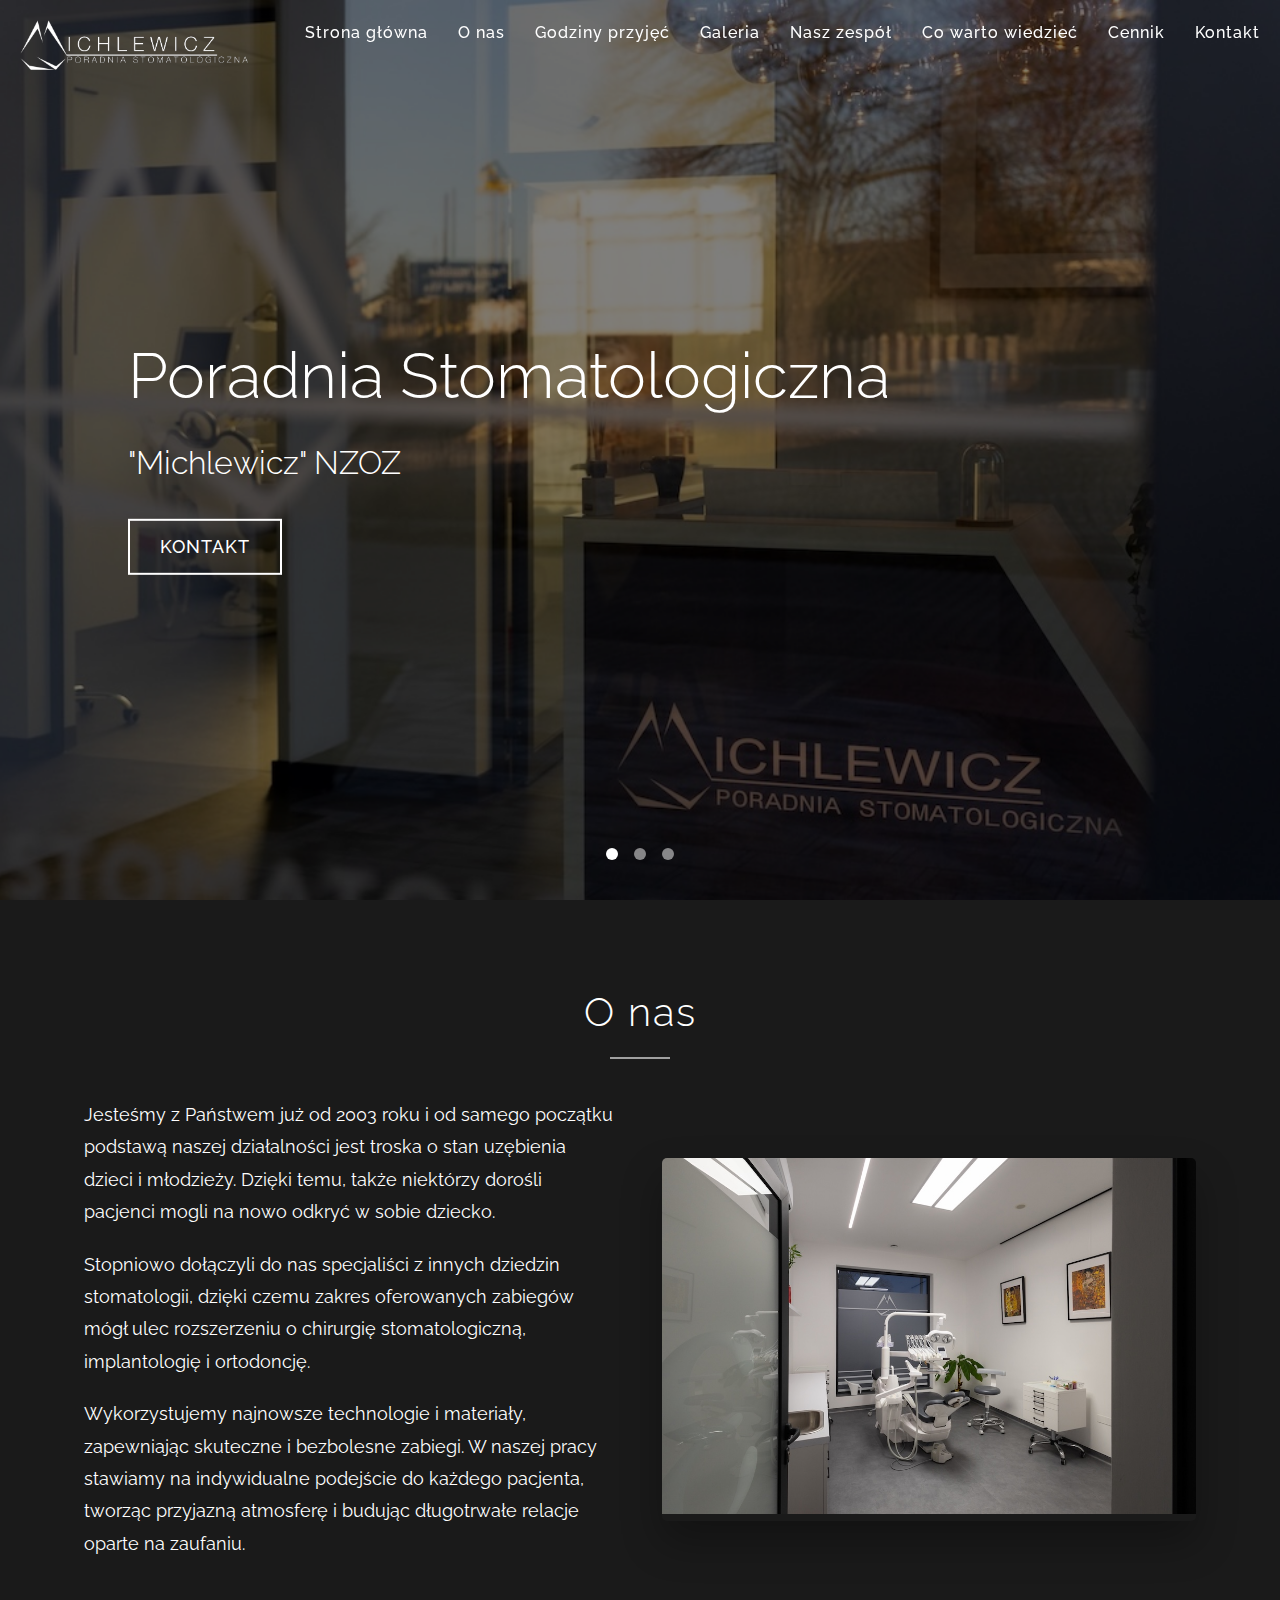
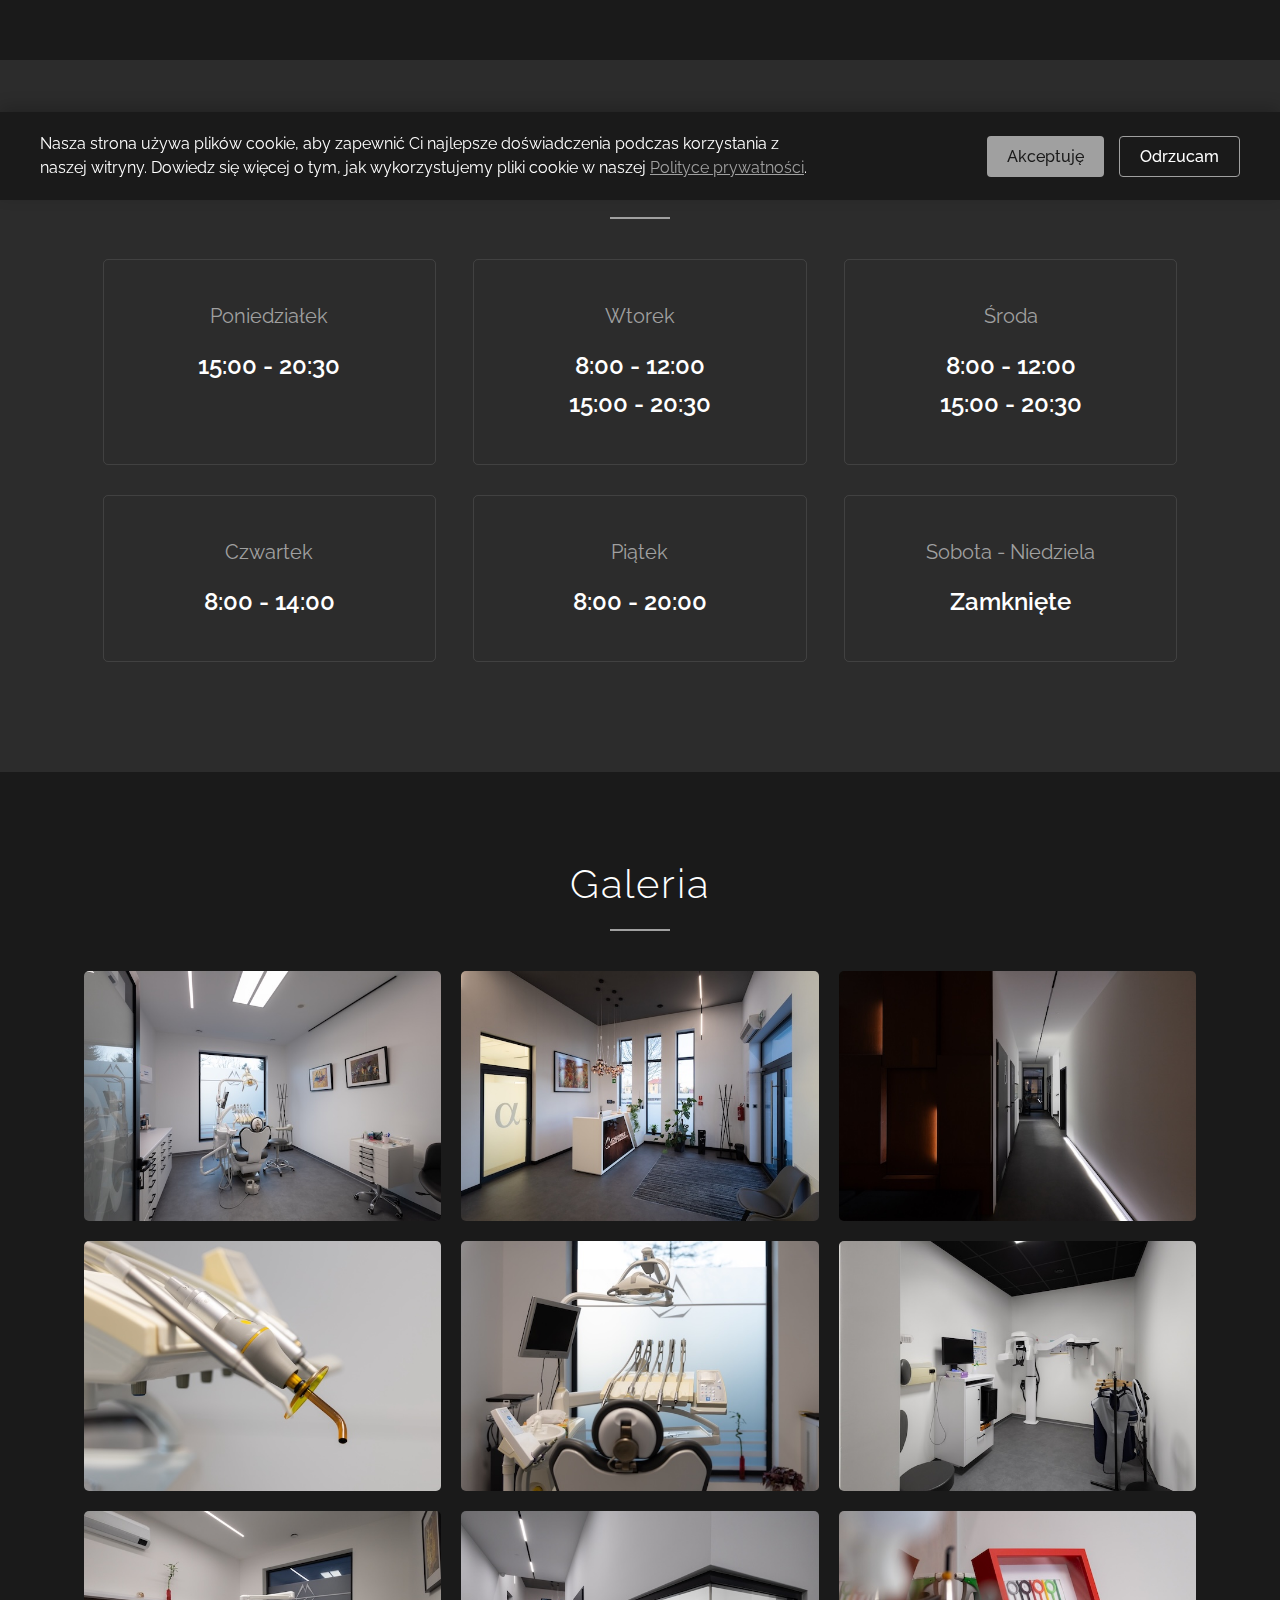
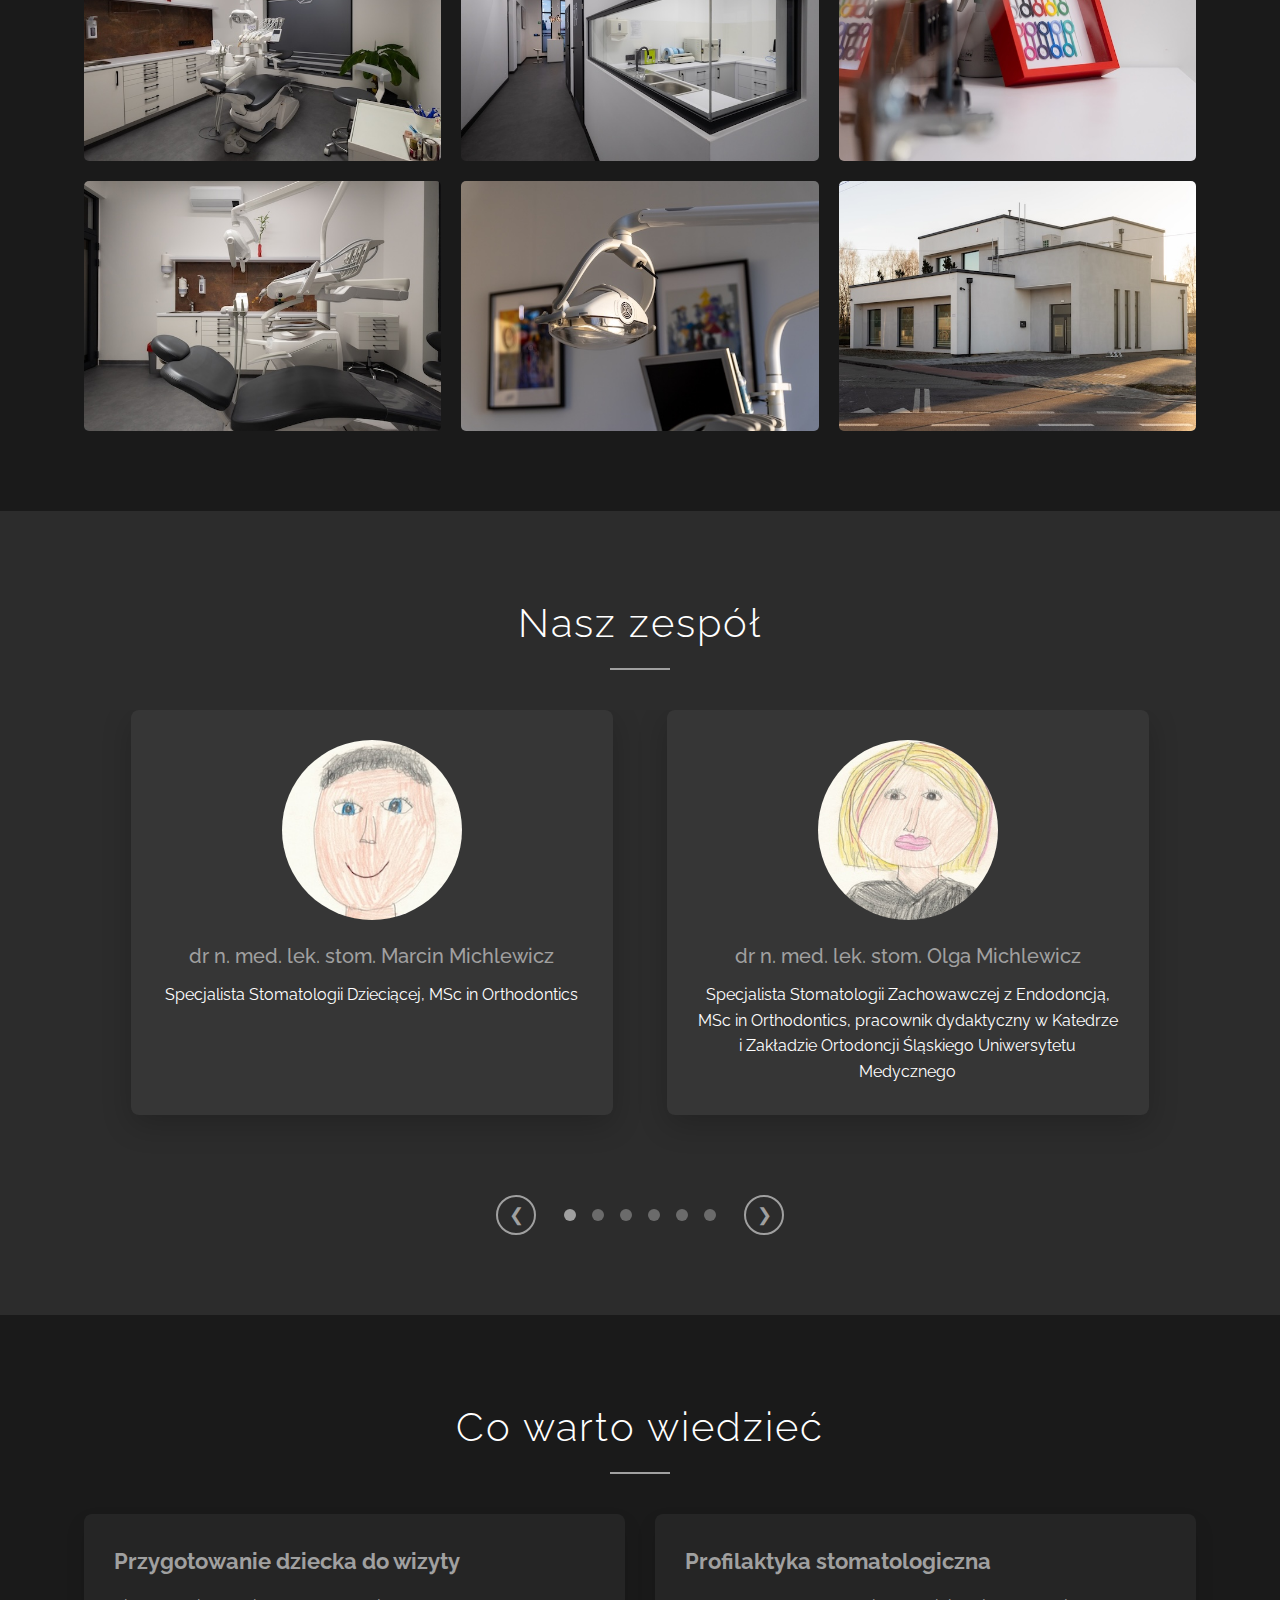
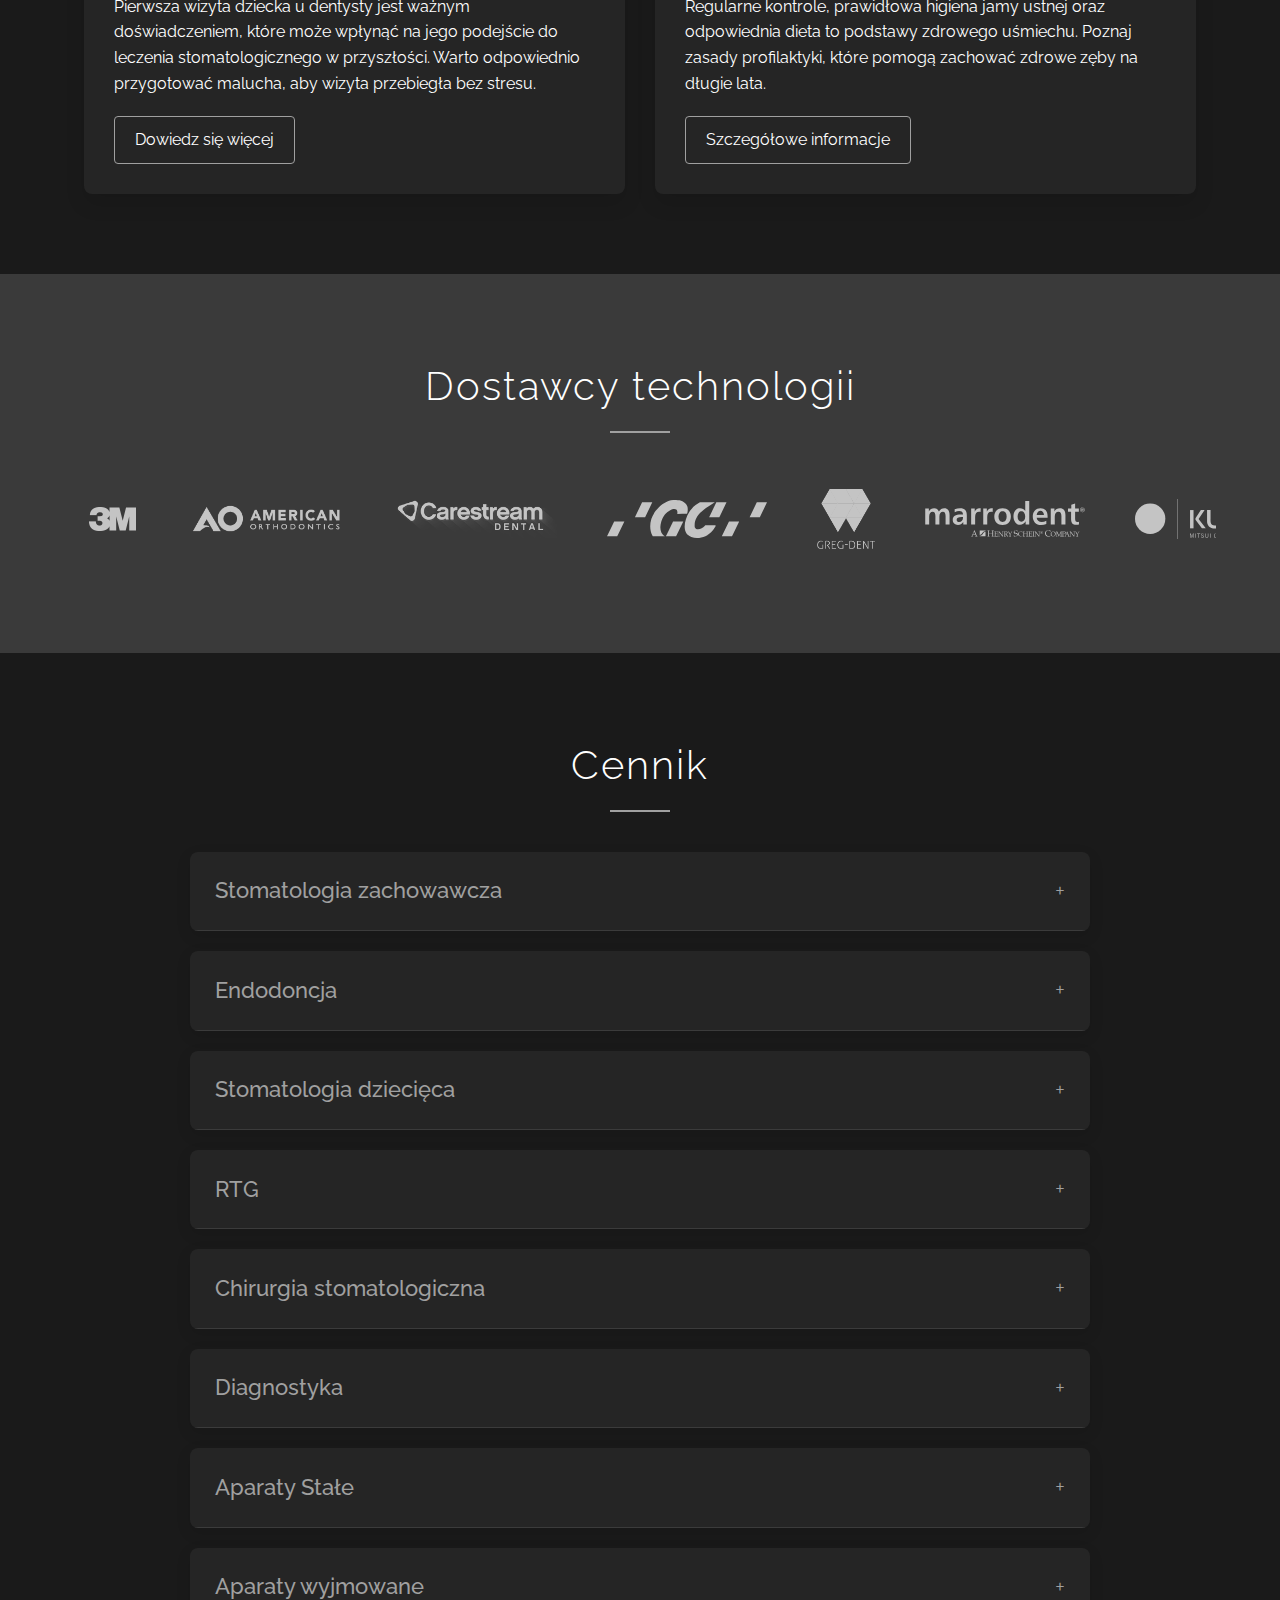
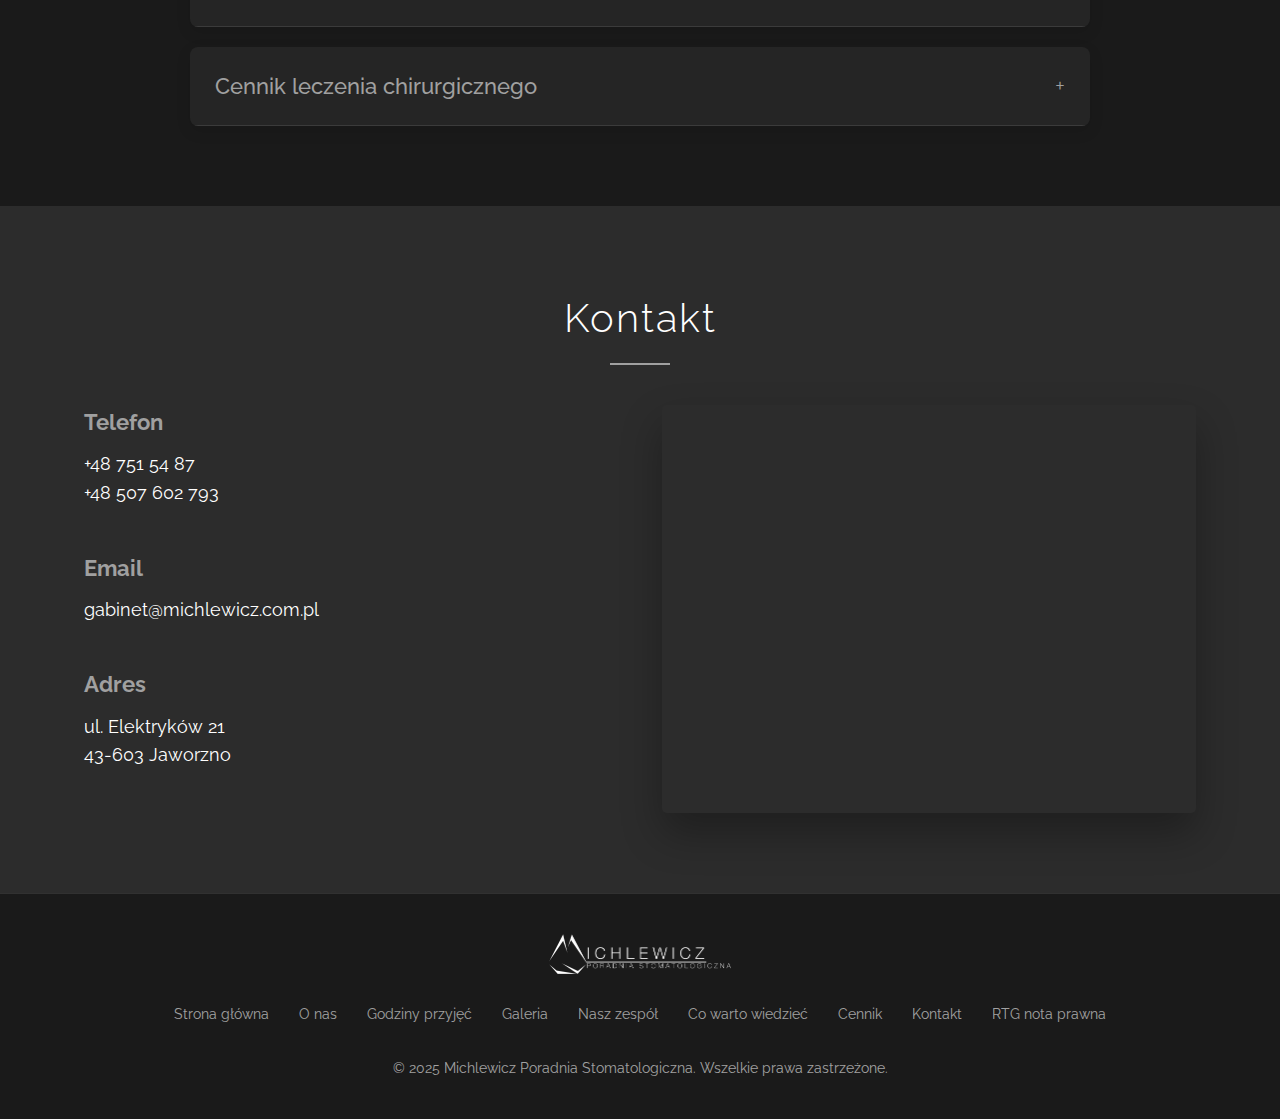
<file: index.html>
<!DOCTYPE html>
<html lang="pl">
<head>
  <meta charset="UTF-8">
  <meta name="description" content="Stomatolog Jaworzno – gabinet stomatologiczny oferujący kompleksowe leczenie zębów, implanty, protetykę, ortodoncję oraz stomatologię estetyczną. Nowoczesne metody leczenia, bezbolesne procedury i indywidualne podejście do pacjenta. Znajdziesz nas przy ul. Elektyków 21, 43-603 Jaworzno. Umów się na wizytę już teraz!">
  <meta name="viewport" content="width=device-width, initial-scale=1.0, maximum-scale=1.0, user-scalable=no">
  <title>Michlewicz Poradnia Stomatologiczna</title>
  <link rel="stylesheet" href="style.css">
  <link rel="stylesheet" href="cookie.css">
  <link rel="stylesheet" href="team.css">
  <link rel="preconnect" href="https://fonts.googleapis.com">
  <link rel="preconnect" href="https://fonts.gstatic.com" crossorigin>
  <link href="https://fonts.googleapis.com/css2?family=Raleway:wght@300;400;500;600&display=swap" rel="stylesheet">
  <link rel="icon" href="logo/logo_favicon.png" type="image/x-icon">
  <!-- Google tag (gtag.js) -->
  <script async src="https://www.googletagmanager.com/gtag/js?id=G-E43C8JKJPV"></script>
  <script>
    window.dataLayer = window.dataLayer || [];
    function gtag(){dataLayer.push(arguments);}
    gtag('js', new Date());

    gtag('config', 'G-E43C8JKJPV');
  </script>
</head>
<body>
<!-- Header and Navigation -->
<header>
  <div class="logo-container">
    <img src="logo/logotransparent.png" alt="Poradnia Stomatologiczna Michlewicz NZOZ" class="logo">
  </div>
  <nav>
    <div class="menu-toggle">
      <span></span>
      <span></span>
      <span></span>
    </div>
    <ul class="nav-menu">
      <li><a href="#home" class="nav-link">Strona główna</a></li>
      <li><a href="#o-nas" class="nav-link">O nas</a></li>
      <li><a href="#godziny" class="nav-link">Godziny przyjęć</a></li>
      <li><a href="#galeria" class="nav-link">Galeria</a></li>
      <li><a href="#zespol" class="nav-link">Nasz zespół</a></li>
      <li><a href="#warto-wiedziec" class="nav-link">Co warto wiedzieć</a></li>
      <li><a href="#cennik" class="nav-link">Cennik</a></li>
      <li><a href="#kontakt" class="nav-link">Kontakt</a></li>
    </ul>
  </nav>
</header>

<!-- Hero Slider Section -->
<section id="home" class="hero-slider">
  <div class="slider-container">
    <div class="slide active" style="background-image: url('image/welcomesite/firstlook.jpg');">
      <div class="slide-content">
        <h1>Poradnia Stomatologiczna</h1>
        <h2>"Michlewicz" NZOZ</h2>
        <a href="#kontakt" class="cta-button">Kontakt</a>
      </div>
    </div>
    <div class="slide" style="background-image: url('image/welcomesite/fotel.jpg');">
      <div class="slide-content">
        <h1>Poradnia Stomatologiczna</h1>
        <h2>"Michlewicz" NZOZ</h2>
        <a href="#o-nas" class="cta-button">Kontakt</a>
      </div>
    </div>
    <div class="slide" style="background-image: url('image/welcomesite/tools.jpg');">
      <div class="slide-content">
        <h1>Poradnia Stomatologiczna</h1>
        <h2>"Michlewicz" NZOZ</h2>
        <a href="#kontakt" class="cta-button">Kontakt</a>
      </div>
    </div>
  </div>
  <div class="slider-controls">
    <span class="control-dot active" data-slide="0"></span>
    <span class="control-dot" data-slide="1"></span>
    <span class="control-dot" data-slide="2"></span>
  </div>
</section>

<!-- About Us Section -->
<section id="o-nas" class="about-section">
  <div class="container">
    <h2 class="section-title">O nas</h2>
    <div class="about-content">
      <div class="about-text">
        <p>Jesteśmy z Państwem już od 2003 roku i od samego początku podstawą naszej działalności jest troska o stan uzębienia dzieci i młodzieży.  Dzięki temu, także niektórzy dorośli pacjenci mogli na nowo odkryć w sobie dziecko.</p>
        <p>Stopniowo dołączyli do nas specjaliści z innych dziedzin stomatologii, dzięki czemu zakres oferowanych zabiegów mógł ulec rozszerzeniu o chirurgię stomatologiczną, implantologię i ortodoncję.</p>
        <p>Wykorzystujemy najnowsze technologie i materiały, zapewniając skuteczne i bezbolesne zabiegi. W naszej pracy stawiamy na indywidualne podejście do każdego pacjenta, tworząc przyjazną atmosferę i budując długotrwałe relacje oparte na zaufaniu.</p>
      </div>
      <div class="about-image">
        <img src="image/welcomesite/gabinet1.jpg" alt="Wnętrze kliniki">
      </div>
    </div>
  </div>
</section>

<!-- Opening Hours Section -->
<section id="godziny" class="hours-section">
  <div class="container">
    <h2 class="section-title">Godziny przyjęć</h2>
    <div class="hours-container">
      <div class="hours-box">
        <div class="day">Poniedziałek</div>
        <div class="time">15:00 - 20:30</div>
      </div>
      <div class="hours-box">
        <div class="day">Wtorek</div>
        <div class="time">8:00 - 12:00</div>
        <div class="time">15:00 - 20:30</div>
      </div>
      <div class="hours-box">
        <div class="day">Środa</div>
        <div class="time">8:00 - 12:00</div>
        <div class="time">15:00 - 20:30</div>
      </div>
      <div class="hours-box">
        <div class="day">Czwartek</div>
        <div class="time">8:00 - 14:00</div>
      </div>
      <div class="hours-box">
        <div class="day">Piątek</div>
        <div class="time">8:00 - 20:00</div>
      </div>
      <div class="hours-box">
        <div class="day">Sobota - Niedziela</div>
        <div class="time">Zamknięte</div>
      </div>
    </div>
  </div>
</section>



<!-- Gallery Section -->
<section id="galeria" class="gallery-section">
  <div class="container">
    <h2 class="section-title">Galeria</h2>
    <div class="gallery-container">
      <div class="gallery-item">
        <img src="image/gallery/gabinet3.jpg" alt="Gabinet stomatologiczny" class="gallery-image">
      </div>
      <div class="gallery-item">
        <img src="image/gallery/poczekalnia1.jpg" alt="Recepcja" class="gallery-image">
      </div>
      <div class="gallery-item">
        <img src="image/gallery/poczekalnia2.jpg" alt="Poczekalnia" class="gallery-image">
      </div>
      <div class="gallery-item">
        <img src="image/gallery/gabinetnarzedzia.jpg" alt="Sprzęt dentystyczny" class="gallery-image">
      </div>
      <div class="gallery-item">
        <img src="image/gallery/gabinet2.jpg" alt="Gabinet" class="gallery-image">
      </div>
      <div class="gallery-item">
        <img src="image/gallery/skan3d.jpg" alt="Skan 3D" class="gallery-image">
      </div>
      <div class="gallery-item">
        <img src="image/gallery/gabinet1.jpg" alt="Sala zabiegowa" class="gallery-image">
      </div>
      <div class="gallery-item">
        <img src="image/gallery/sterylizacja.jpg" alt="Sterylizacja" class="gallery-image">
      </div>
      <div class="gallery-item">
        <img src="image/gallery/raindbow.jpg" alt="raindbow" class="gallery-image">
      </div>
      <div class="gallery-item">
        <img src="image/gallery/gabinet4.jpg" alt="Gabinet" class="gallery-image">
      </div>
      <div class="gallery-item">
        <img src="image/gallery/lampa.jpg" alt="Lampa" class="gallery-image">
      </div>
      <div class="gallery-item">
        <img src="image/gallery/budynek.jpg" alt="Budynek" class="gallery-image">
      </div>
    </div>
  </div>
</section>

<!--Team-->
<section id="zespol" class="team-section">
  <div class="container">
    <h2 class="section-title">Nasz zespół</h2>

    <div class="team-slider-container">
      <div class="team-slider-wrapper">
        <!-- Slide 1 -->
        <div class="team-slide">
          <div class="team-member">
            <div class="team-member-photo">
              <img src="image/team/Michlewicz%20Marcin.jpg" alt="Marcin Michlewicz">
            </div>
            <div class="team-member-info">
              <h3>dr n. med. lek. stom. Marcin Michlewicz</h3>
              <p>Specjalista Stomatologii Dzieciącej, MSc in Orthodontics</p>
            </div>
          </div>
          <div class="team-member">
            <div class="team-member-photo">
              <img src="image/team/Michlewicz%20Olga.jpg" alt="Olga Michlewicz">
            </div>
            <div class="team-member-info">
              <h3>dr n. med. lek. stom. Olga Michlewicz</h3>
              <p>Specjalista Stomatologii Zachowawczej z Endodoncją, MSc in Orthodontics, pracownik dydaktyczny w Katedrze i Zakładzie Ortodoncji Śląskiego Uniwersytetu Medycznego</p>
            </div>
          </div>
        </div>

        <!-- Slide 2 -->
        <div class="team-slide">
          <div class="team-member">
            <div class="team-member-photo">
              <img src="image/team/Pinocy%20Karolina.jpg" alt="Karolina Pinocy">
            </div>
            <div class="team-member-info">
              <h3>dr n. med. lek. dent. Karolina Pinocy</h3>
              <p>Specjalista Chirurgii Stomatologicznej, Implantolog, Specjalista Medycyny Estetycznej</p>
            </div>
          </div>
          <div class="team-member">
            <div class="team-member-photo">
              <img src="image/team/Świderska%20Natalia.jpg" alt="Natalia Świderska">
            </div>
            <div class="team-member-info">
              <h3>lek. dent. Natalia Świderska</h3>
              <p></p>
            </div>
          </div>
        </div>

        <!-- Slide 3 -->
        <div class="team-slide">
          <div class="team-member">
            <div class="team-member-photo">
              <img src="image/team/Matera%20Michał.jpg" alt="Michał Matera">
            </div>
            <div class="team-member-info">
              <h3>lek. dent. Michał Matera</h3>
              <p></p>
            </div>
          </div>
          <div class="team-member">
            <div class="team-member-photo">
              <img src="image/team/Wątor%20Agnieszka.jpg" alt="Agnieszka Wątor">
            </div>
            <div class="team-member-info">
              <h3>Higienistka Agnieszka Wątor</h3>
              <p></p>
            </div>
          </div>
        </div>

        <!-- Slide 4 -->
        <div class="team-slide">
          <div class="team-member">
            <div class="team-member-photo">
              <img src="image/team/Zujewska%20Klaudia.jpg" alt="Zujewska Klaudia">
            </div>
            <div class="team-member-info">
              <h3>Higienistka Zujewska Klaudia</h3>
              <p></p>
            </div>
          </div>
          <div class="team-member">
            <div class="team-member-photo">
              <img src="image/team/Nowak%20Weronika.jpg" alt="Weronika Nowak">
            </div>
            <div class="team-member-info">
              <h3>Higienistka Weronika Nowak</h3>
              <p></p>
            </div>
          </div>
        </div>

        <!-- Slide 5 -->
        <div class="team-slide">
          <div class="team-member">
            <div class="team-member-photo">
              <img src="image/team/Guja%20Anna.jpg" alt="Anna Guja">
            </div>
            <div class="team-member-info">
              <h3>Higienistka Anna Guja</h3>
              <p></p>
            </div>
          </div>
          <div class="team-member">
            <div class="team-member-photo">
              <img src="image/team/Kempka%20Łukasz.jpg" alt="Łukasz Kempka">
            </div>
            <div class="team-member-info">
              <h3>Receptionista Łukasz Kempka</h3>
              <p></p>
            </div>
          </div>
        </div>

        <!-- Zmiana tylko dla slajdu 6 (ostatniego) -->
        <div class="team-slide last-slide">
          <div class="team-member centered-member">
            <div class="team-member-photo">
<!--              barak zdjecia-->
            </div>
            <div class="team-member-info">
              <h3>Recepcjonistka Natalia Łyczyszyńska</h3>
              <p></p>
            </div>
          </div>
        </div>
      </div>

      <div class="team-slider-controls">
        <button class="team-slider-prev" aria-label="Poprzedni slajd">&#10094;</button>
        <div class="team-slider-dots">
          <span class="team-slider-dot active" data-slide="0"></span>
          <span class="team-slider-dot" data-slide="1"></span>
          <span class="team-slider-dot" data-slide="2"></span>
          <span class="team-slider-dot" data-slide="3"></span>
          <span class="team-slider-dot" data-slide="4"></span>
          <span class="team-slider-dot" data-slide="5"></span>
        </div>
        <button class="team-slider-next" aria-label="Następny slajd">&#10095;</button>
      </div>
    </div>
  </div>
</section>
<!--END TESt-->

<!-- Co warto wiedzieć -->
<section id="warto-wiedziec" class="info-section">
  <div class="container">
    <h2 class="section-title">Co warto wiedzieć</h2>
    <div class="info-cards">
      <div class="info-card">
        <h3>Przygotowanie dziecka do wizyty</h3>
        <p>Pierwsza wizyta dziecka u dentysty jest ważnym doświadczeniem, które może wpłynąć na jego podejście do leczenia stomatologicznego w przyszłości. Warto odpowiednio przygotować malucha, aby wizyta przebiegła bez stresu.</p>
        <a href="kids_preparation.html" class="info-button">Dowiedz się więcej</a>
      </div>

      <div class="info-card">
        <h3>Profilaktyka stomatologiczna</h3>
        <p>Regularne kontrole, prawidłowa higiena jamy ustnej oraz odpowiednia dieta to podstawy zdrowego uśmiechu. Poznaj zasady profilaktyki, które pomogą zachować zdrowe zęby na długie lata.</p>
        <a href="profilaktyka.html" class="info-button">Szczegółowe informacje</a>
      </div>

<!--      <div class="info-card">-->
<!--        <h3>Dokumenty do pobrania</h3>-->
<!--        <p>Tutaj znajdziesz wszystkie niezbędne formularze oraz dokumenty, które możesz wypełnić przed wizytą, oszczędzając swój czas w gabinecie.</p>-->
<!--        <a href="#" class="info-button">Pobierz dokumenty</a>-->
<!--      </div>-->
    </div>
  </div>
</section>

<!-- Partners Logos Section -->
<section id="partnerzy" class="partners-section">
  <div class="container">
    <h2 class="section-title">Dostawcy technologii</h2>
    <div class="partners-container">
      <div class="partners-slider">
        <div class="partner-logo">
          <a href="https://www.3m.com/" target="_blank">
            <img src="image/partners/3M.webp" alt="3M">
          </a>
        </div>
        <div class="partner-logo">
          <a href="https://www.aoeasteurope.pl/american-ortho/" target="_blank">
            <img src="image/partners/AmericanOrthodontics.png" alt="America_Orthodontics">
          </a>
        </div>
        <div class="partner-logo">
          <a href="https://www.carestreamdental.com/pl/?srsltid=AfmBOoql9w42zkqRoQ90MjiSg3I6tsA-h3gwVqbo4VnfyEQ-S3QP53kw" target="_blank">
            <img src="image/partners/carestram.webp" alt="Carestream">
          </a>
        </div>
        <div class="partner-logo">
          <a href="https://www.gc.dental/europe/en" target="_blank">
            <img src="image/partners/GC.svg" alt="GC">
          </a>
        </div>
        <div class="partner-logo">
          <a href="https://www.greg-dent.pl" target="_blank">
            <img src="image/partners/Greg-DentOrthodonics.png" alt="Greg_DentOrthodonics">
          </a>
        </div>

        <div class="partner-logo">
          <a href="https://www.marrodent.pl" target="_blank">
            <img src="image/partners/Komet.svg" alt="Komet">
          </a>
        </div>
        <div class="partner-logo">
          <a href="https://www.gc-dental.com/" target="_blank">
            <img src="image/partners/Kulzer.svg" alt="Kulzer">
          </a>
        </div>
        <div class="partner-logo">
          <a href="https://www.nsk-dental.com" target="_blank">
            <img src="image/partners/NSK.png" alt="NSK">
          </a>
        </div>
        <div class="partner-logo">
          <a href="https://onyxceph.eu/en/programmversionen/" target="_blank">
            <img src="image/partners/OnyxCeph.webp" alt="onyxceph">
          </a>
        </div>
        <div class="partner-logo">
          <a href="https://psm-medical.com/en/" target="_blank">
            <img src="image/partners/PSM_Medical.png" alt="PSM_Medical">
          </a>
        </div>
        <div class="partner-logo">
          <a href="https://www.dentsplysirona.com/en-us" target="_blank">
            <img src="image/partners/SironaDental.png" alt="Sirona">
          </a>
        </div>
        <div class="partner-logo">
          <a href="https://vdw.pl/pl/" target="_blank">
            <img src="image/partners/VDW.jpg" alt="VDW">
          </a>
        </div>
        <div class="partner-logo">
          <a href="https://www.ivoclar.com/pl_pl" target="_blank">
            <img src="image/partners/VIVADENT.png" alt="VIVADENT">
          </a>
        </div>
        <div class="partner-logo">
          <a href="https://www.voco.dental/pl/home.aspx" target="_blank">
            <img src="image/partners/VOCO.png" alt="Voco">
          </a>
        </div>
        <div class="partner-logo">
          <a href="https://www.zhermack.com/pl/" target="_blank">
            <img src="image/partners/Zhermack.png" alt="zhermack">
          </a>
        </div>
        <div class="partner-logo">
          <a href="https://www.ems-dental.com/pl" target="_blank">
            <img src="image/partners/ems.png" alt="EMS">
          </a>
        </div>
        <div class="partner-logo">
          <a href="https://www.henryschein.com" target="_blank">
            <img src="image/partners/HenrySchein.png" alt="HenrySchein">
          </a>
        </div>
        <div class="partner-logo">
          <a href="https://www.ivoclar.com/pl_pl" target="_blank">
            <img src="image/partners/IVOCLAR.png" alt="IVOCLAR">
          </a>
        </div>
        <div class="partner-logo">
          <a href="https://cerkamed.pl" target="_blank">
            <img src="image/partners/crakamed.png" alt="cerkamed">
          </a>
        </div>
        <div class="partner-logo">
          <a href="https://meditrans.pl" target="_blank">
            <img src="image/partners/meditrans.png" alt="meditrans">
          </a>
        </div>
      </div>
    </div>
  </div>
</section>

<!-- Price List Section -->
<section id="cennik" class="pricelist-section">
  <div class="container">
    <h2 class="section-title">Cennik</h2>
    <div class="pricelist-container">

      <!-- Stomatologia zachowawcza -->
      <div class="pricelist-category">
        <div class="category-header">
          <h3>Stomatologia zachowawcza</h3>
          <span class="toggle-icon">+</span>
        </div>
        <div class="price-list">
          <div class="price-item">
            <span class="service">Badanie stomatologiczne</span>
            <span class="price">150 zł</span>
          </div>
          <div class="price-item">
            <span class="service">Wypełnienie światłoutwardzalne</span>
            <span class="price">250-300 zł</span>
          </div>
          <div class="price-item">
            <span class="service">Znieczulenie</span>
            <span class="price">30-40 zł</span>
          </div>
          <div class="price-item">
            <span class="service">Ćwiek okołomiazgowy</span>
            <span class="price">60 zł</span>
          </div>
          <div class="price-item">
            <span class="service">Licowanie zębów materiałem światłoutwardzalnym</span>
            <span class="price">300 zł</span>
          </div>
          <div class="price-item">
            <span class="service">Zamknięcie diastemy (za ząb)</span>
            <span class="price">300 zł</span>
          </div>
          <div class="price-item">
            <span class="service">Pourazowa odbudowa zębów</span>
            <span class="price">300-320 zł</span>
          </div>
          <div class="price-item">
            <span class="service">Standardowy wkład koronowo-korzeniowy</span>
            <span class="price">250 zł</span>
          </div>
          <div class="price-item">
            <span class="service">Fluoryzacja kontaktowa</span>
            <span class="price">120 zł</span>
          </div>
          <div class="price-item">
            <span class="service">Zabezpieczenie bruzd lakiem szczelinowym</span>
            <span class="price">100 zł</span>
          </div>
          <div class="price-item">
            <span class="service">Wybielanie pojedynczego zęba</span>
            <span class="price">200 zł (I wizyta) + 150 zł (II wizyta)</span>
          </div>
          <div class="price-item">
            <span class="service">Wybielanie nakładkowe wszystkich zębów</span>
            <span class="price">1000 zł</span>
          </div>
          <div class="price-item">
            <span class="service">Skaling i piaskowanie</span>
            <span class="price">300 zł</span>
          </div>
          <div class="price-item">
            <span class="service">Ekstrakcja zęba stałego</span>
            <span class="price">180-250 zł</span>
          </div>
        </div>
      </div>

      <!-- Endodoncja -->
      <div class="pricelist-category">
        <div class="category-header">
          <h3>Endodoncja</h3>
          <span class="toggle-icon">+</span>
        </div>
        <div class="price-list">
          <div class="price-item">
            <span class="service">Dewitalizacja zęba</span>
            <span class="price">150 zł</span>
          </div>
          <div class="price-item">
            <span class="service">Wymiana opatrunku</span>
            <span class="price">150 zł</span>
          </div>
          <div class="price-item">
            <span class="service">Opracowanie kanału</span>
            <span class="price">150 zł</span>
          </div>
          <div class="price-item">
            <span class="service">Użycie narzędzi maszynowych</span>
            <span class="price">+250 zł</span>
          </div>
          <div class="price-item">
            <span class="service">Wypełnienie kanału</span>
            <span class="price">200 zł</span>
          </div>
          <div class="price-item">
            <span class="service">Metoda bocznej kondensacji gutaperki (za kanał)</span>
            <span class="price">+100 zł</span>
          </div>
          <div class="price-item">
            <span class="service">Ponowne leczenie endodontyczne</span>
            <span class="price">wycena indywidualna</span>
          </div>
        </div>
      </div>

      <!-- Stomatologia dziecięca -->
      <div class="pricelist-category">
        <div class="category-header">
          <h3>Stomatologia dziecięca</h3>
          <span class="toggle-icon">+</span>
        </div>
        <div class="price-list">
          <div class="price-item">
            <span class="service">Badanie stomatologiczne</span>
            <span class="price">150 zł</span>
          </div>
          <div class="price-item">
            <span class="service">Wizyta adaptacyjna</span>
            <span class="price">150 zł</span>
          </div>
          <div class="price-item">
            <span class="service">Lakowanie zęba</span>
            <span class="price">100 zł</span>
          </div>
          <div class="price-item">
            <span class="service">Fluoryzacja kontaktowa</span>
            <span class="price">120 zł</span>
          </div>
          <div class="price-item">
            <span class="service">Wypełnienie chemoutwardzalne w zębie mlecznym</span>
            <span class="price">200 zł</span>
          </div>
          <div class="price-item">
            <span class="service">Wypełnienie światłoutwardzalne w zębie mlecznym</span>
            <span class="price">200 zł</span>
          </div>
          <div class="price-item">
            <span class="service">Ekstrakcja zęba mlecznego</span>
            <span class="price">180 zł</span>
          </div>
          <div class="price-item">
            <span class="service">Otwarcie zęba mlecznego</span>
            <span class="price">150 zł</span>
          </div>
          <div class="price-item">
            <span class="service">Dewitalizacja zęba mlecznego</span>
            <span class="price">150 zł</span>
          </div>
          <div class="price-item">
            <span class="service">Wymiana opatrunku</span>
            <span class="price">100 zł</span>
          </div>
          <div class="price-item">
            <span class="service">Wypełnienie kanału zęba mlecznego</span>
            <span class="price">250 zł</span>
          </div>
          <div class="price-item">
            <span class="service">Leczenie aldehydem glutarowym</span>
            <span class="price">90 zł</span>
          </div>
          <div class="price-item">
            <span class="service">Łączny koszt leczenia jednoseansowego ze znieczuleniem i wypełnieniem kompozytowym</span>
            <span class="price">320 zł</span>
          </div>
          <div class="price-item">
            <span class="service">Proteza dziecięca</span>
            <span class="price">800 zł</span>
          </div>
        </div>
      </div>

      <!-- RTG  -->
      <div class="pricelist-category">
        <div class="category-header">
          <h3>RTG</h3>
          <span class="toggle-icon">+</span>
        </div>
        <div class="price-list">
          <div class="price-item">
            <span class="service">RTG 2D punktowe wewnątrz ustne</span>
            <span class="price">40 zł</span>
          </div>
          <div class="price-item">
            <span class="service">RTG 2D pantomograficzne (OPTG)</span>
            <span class="price">90 zł</span>
          </div>
          <div class="price-item">
            <span class="service">RTG 2D zgryzowo – skrzydłowe</span>
            <span class="price">90 zł</span>
          </div>
          <div class="price-item">
            <span class="service">RTG 2D na stawy skroniowo – żuchwowe (TMJx2, TMJx4)</span>
            <span class="price">100 zł</span>
          </div>
          <div class="price-item">
            <span class="service">RTG 2D na zatoki szczękowe</span>
            <span class="price">100 zł</span>
          </div>
          <div class="price-item">
            <span class="service">RTG cefalometryczne (CEPH)</span>
            <span class="price">90 zł</span>
          </div>
          <div class="price-item">
            <span class="service">OPTG + CEPH</span>
            <span class="price">160 zł</span>
          </div>
          <div class="price-item">
            <span class="service">RTG 3D (CBCT 5x5cm lub 4x4cm)</span>
            <span class="price">150 zł</span>
          </div>
          <div class="price-item">
            <span class="service">RTG 3D (CBCT 8x5 cm) szczęki lub żuchwy</span>
            <span class="price">200 zł</span>
          </div>
          <div class="price-item">
            <span class="service">RTG 3D (CBCT 8x9 cm) szczęka + żuchwa</span>
            <span class="price">250 zł</span>
          </div>
        </div>
      </div>

      <!-- Protetyka -->
      <div class="pricelist-category">
        <div class="category-header">
          <h3>Chirurgia stomatologiczna</h3>
          <span class="toggle-icon">+</span>
        </div>
        <div class="price-list">
          <div class="price-item">
            <span class="service">Indywidualny wkład koronowo-korzeniowy</span>
            <span class="price">400 zł</span>
          </div>
          <div class="price-item">
            <span class="service">Korona metalowa odlewana</span>
            <span class="price">650 zł</span>
          </div>
          <div class="price-item">
            <span class="service">Korona metalowa odlewana z frezem</span>
            <span class="price">700 zł</span>
          </div>
          <div class="price-item">
            <span class="service">Korona porcelanowa na podbudowie metalowej</span>
            <span class="price">1000 zł</span>
          </div>
          <div class="price-item">
            <span class="service">Korona porcelanowa na podbudowie cyrkonowej</span>
            <span class="price">1800 zł</span>
          </div>
          <div class="price-item">
            <span class="service">Proteza szkieletowa</span>
            <span class="price">2700 - 3000 zł</span>
          </div>
          <div class="price-item">
            <span class="service">Proteza częściowa osiadająca</span>
            <span class="price">1500 zł</span>
          </div>
          <div class="price-item">
            <span class="service">Proteza całkowita</span>
            <span class="price">1500 zł</span>
          </div>
          <div class="price-item">
            <span class="service">Podścielenie protezy</span>
            <span class="price">300 zł</span>
          </div>
          <div class="price-item">
            <span class="service">Naprawa protezy</span>
            <span class="price">250 zł*</span>
          </div>
        </div>
      </div>

      <!-- Diagnostyka -->
      <div class="pricelist-category">
        <div class="category-header">
          <h3>Diagnostyka</h3>
          <span class="toggle-icon">+</span>
        </div>
        <div class="price-list">
          <div class="price-item">
            <span class="service">Konsultacja ortodontyczna</span>
            <span class="price">150 zł</span>
          </div>
          <div class="price-item">
            <span class="service">Analiza ortodontyczna (skany, fotografie wew. i zewnątrzstne)</span>
            <span class="price">250 zł</span>
          </div>
          <div class="price-item">
            <span class="service">Opracowanie planu leczenia</span>
            <span class="price">100 zł</span>
          </div>
        </div>
      </div>

      <!-- Aparaty Stałe -->
      <div class="pricelist-category">
        <div class="category-header">
          <h3>Aparaty Stałe</h3>
          <span class="toggle-icon">+</span>
        </div>
        <div class="price-list">
          <div class="price-item">
            <span class="service">Aparat stały - zamki metalowe (za jeden łuk zębowy)</span>
            <span class="price">2000 zł</span>
          </div>
          <div class="price-item">
            <span class="service">Aparat stały - zamki kosmetyczne (za jeden łuk zębowy)</span>
            <span class="price">3000 zł</span>
          </div>
          <div class="price-item">
            <span class="service">Ekspander NiTi / Rotator NiTi</span>
            <span class="price">400 zł</span>
          </div>
          <div class="price-item">
            <span class="service">Łuk językowy</span>
            <span class="price">500 zł</span>
          </div>
          <div class="price-item">
            <span class="service">Łuk podniebienny - typ goshgarian</span>
            <span class="price">500 zł</span>
          </div>
          <div class="price-item">
            <span class="service">Łuk podniebienny - typ bi-helix</span>
            <span class="price">500 zł</span>
          </div>
          <div class="price-item">
            <span class="service">Łuk podniebienny - typ quad-helix</span>
            <span class="price">500 zł</span>
          </div>
          <div class="price-item">
            <span class="service">Lip bumper</span>
            <span class="price">500 zł</span>
          </div>
          <div class="price-item">
            <span class="service">Aparat Hass, Hyrax</span>
            <span class="price">2000 zł</span>
          </div>
          <div class="price-item">
            <span class="service">Aparat do dystalizacji Greenfield</span>
            <span class="price">Wycena indywidualna</span>
          </div>
          <div class="price-item">
            <span class="service">Aparat do dystalizacji Sliding yoke</span>
            <span class="price">Wycena indywidualna</span>
          </div>
          <div class="price-item">
            <span class="service">Aparat czynnościowy Forsus</span>
            <span class="price">2000 zł</span>
          </div>
          <div class="price-item">
            <span class="service">Aparat pendulum, Pendex</span>
            <span class="price">800 zł</span>
          </div>
          <div class="price-item">
            <span class="service">Płytka Nance’a</span>
            <span class="price">800 zł</span>
          </div>
          <div class="price-item">
            <span class="service">Maska twarzowa</span>
            <span class="price">650 zł</span>
          </div>
          <div class="price-item">
            <span class="service">Okresowa kontrola z aparatem stałym (wymiana ligatur)</span>
            <span class="price">100 zł</span>
          </div>
          <div class="price-item">
            <span class="service">Wymiana jednego łuku w aparacie stałym</span>
            <span class="price">100 zł</span>
          </div>
          <div class="price-item">
            <span class="service">Przyklejenie odklejonego zamka lub pierścienia</span>
            <span class="price">50 zł</span>
          </div>
          <div class="price-item">
            <span class="service">Separacja zębów</span>
            <span class="price">50 zł</span>
          </div>
          <div class="price-item">
            <span class="service">TAD</span>
            <span class="price">800 zł</span>
          </div>
          <div class="price-item">
            <span class="service">Zdjęcie aparatu stałego (za jeden łuk zębowy)</span>
            <span class="price">300 zł</span>
          </div>
          <div class="price-item">
            <span class="service">Retainer stały (na jeden łuk zębowy)</span>
            <span class="price">400 zł</span>
          </div>
          <div class="price-item">
            <span class="service">Szyna retencyjna termoformowalna</span>
            <span class="price">400 zł</span>
          </div>
          <div class="price-item">
            <span class="service">Retainer wyjmowany Clear Bow</span>
            <span class="price">600 zł</span>
          </div>
        </div>
      </div>

      <!-- Aparaty wyjmowane -->
      <div class="pricelist-category">
        <div class="category-header">
          <h3>Aparaty wyjmowane</h3>
          <span class="toggle-icon">+</span>
        </div>
        <div class="price-list">
          <div class="price-item">
            <span class="service">Aparat wyjmowany Schwarz</span>
            <span class="price">800 zł</span>
          </div>
          <div class="price-item">
            <span class="service">Aparat wyjmowany dwuszczękowy czynnościowy Steckl</span>
            <span class="price">2000 zł</span>
          </div>
          <div class="price-item">
            <span class="service">Aparat czynnościowy Twin Block</span>
            <span class="price">2000 zł</span>
          </div>
          <div class="price-item">
            <span class="service">Elementy dodatkowe (np. zapora dla języka, śruba, trzpień)</span>
            <span class="price">100 zł</span>
          </div>
          <div class="price-item">
            <span class="service">Okresowa kontrola z aparatem ruchomym</span>
            <span class="price">150 zł</span>
          </div>
          <div class="price-item">
            <span class="service">Przeróbka aparatu ruchomego</span>
            <span class="price">wycena indywidualna</span>
          </div>
          <div class="price-item">
            <span class="service">Proteza dziecięca</span>
            <span class="price">800 zł</span>
          </div>
          <div class="price-item">
            <span class="service">Utrzymywacz przestrzeni</span>
            <span class="price">500 zł</span>
          </div>
        </div>
      </div>

      <!-- Cennik leczenia chirurgicznego -->
      <div class="pricelist-category">
        <div class="category-header">
          <h3>Cennik leczenia chirurgicznego</h3>
          <span class="toggle-icon">+</span>
        </div>
        <div class="price-list">
          <div class="price-item">
            <span class="service">Konsultacja chirurgiczna</span>
            <span class="price">150 zł</span>
          </div>
          <div class="price-item">
            <span class="service">Ekstrakcja zęba stałego</span>
            <span class="price">250 zł</span>
          </div>
          <div class="price-item">
            <span class="service">Ekstrakcja zęba z separacją</span>
            <span class="price">350 – 400 zł</span>
          </div>
          <div class="price-item">
            <span class="service">Ekstrakcja zęba mlecznego</span>
            <span class="price">180 zł</span>
          </div>
          <div class="price-item">
            <span class="service">Ekstrakcja zęba zatrzymanego</span>
            <span class="price">800 - 1200 zł</span>
          </div>
          <div class="price-item">
            <span class="service">Regeneracja kości</span>
            <span class="price">500 - 1000 zł</span>
          </div>
          <div class="price-item">
            <span class="service">Resekcja siekaczy, kłów i przedtrzonowców z wypełnieniem wstecznym</span>
            <span class="price">600 + 200 zł za każdy następny kanał</span>
          </div>
          <div class="price-item">
            <span class="service">Resekcja trzonowców z wypełnieniem wstecznym</span>
            <span class="price">800 + 200 zł za każdy następny kanał</span>
          </div>
          <div class="price-item">
            <span class="service">Zamknięcie zatoki szczękowej</span>
            <span class="price">350 zł</span>
          </div>
          <div class="price-item">
            <span class="service">Założenie szwów</span>
            <span class="price">70 zł</span>
          </div>
          <div class="price-item">
            <span class="service">Wycięcie przerostów błony śluzowej z badaniem hist-pat</span>
            <span class="price">300 – 500 zł</span>
          </div>
          <div class="price-item">
            <span class="service">Pobranie wycinka</span>
            <span class="price">200 + 50 zł badanie hist-pat</span>
          </div>
          <div class="price-item">
            <span class="service">Wycięcie guzka</span>
            <span class="price">200 + 50 zł badanie hist-pat</span>
          </div>
          <div class="price-item">
            <span class="service">Usunięcie pozostawionego korzenia zęba</span>
            <span class="price">350 – 400 zł</span>
          </div>
          <div class="price-item">
            <span class="service">Nacięcie ropnia</span>
            <span class="price">150 zł</span>
          </div>
          <div class="price-item">
            <span class="service">Podcięcie wędzidełka wargi</span>
            <span class="price">350 zł</span>
          </div>
          <div class="price-item">
            <span class="service">Podcięcie wędzidełka języka</span>
            <span class="price">300 zł</span>
          </div>
          <div class="price-item">
            <span class="service">Wycięcie kieszonki dziąsłowej</span>
            <span class="price">150 zł</span>
          </div>
          <div class="price-item">
            <span class="service">Wyłuszczenie Mucoceli z badaniem hist-pat</span>
            <span class="price">350 zł</span>
          </div>
          <div class="price-item">
            <span class="service">Hemisekcja</span>
            <span class="price">300 zł</span>
          </div>
          <div class="price-item">
            <span class="service">Bio-Oss</span>
            <span class="price">500 – 1000 zł</span>
          </div>
          <div class="price-item">
            <span class="service">Bio-Oss + membrana</span>
            <span class="price">500 – 1000 zł</span>
          </div>
          <div class="price-item">
            <span class="service">Odsłonięcie zęba zatrzymanego</span>
            <span class="price">500 - 800 zł</span>
          </div>
          <div class="price-item">
            <span class="service">Kiretaż otwarty</span>
            <span class="price">300 zł</span>
          </div>
          <div class="price-item">
            <span class="service">Wyłuszczenie torbieli kości</span>
            <span class="price">400 + 50 zł badanie hist-pat</span>
          </div>
          <div class="price-item">
            <span class="service">MTA</span>
            <span class="price">300 zł</span>
          </div>
          <div class="price-item">
            <span class="service">Osocze bogatopłytkowe (PRF)</span>
            <span class="price">200 zł</span>
          </div>
          <div class="price-item">
            <span class="service">Implant Noble Biocare</span>
            <span class="price">3500 zł</span>
          </div>
          <div class="price-item">
            <span class="service">Szablon do pozycjonowania implantów</span>
            <span class="price">1000 zł</span>
          </div>
          <div class="price-item">
            <span class="service">Proteza zębowa na lokatorach</span>
            <span class="price">wycena indywidualna</span>
          </div>
        </div>
      </div>
    </div>
  </div>
</section>

<!-- Contact Section -->
<section id="kontakt" class="contact-section">
  <div class="container">
    <h2 class="section-title">Kontakt</h2>
    <div class="contact-container">
      <div class="contact-info">
        <div class="contact-item">
          <h3>Telefon</h3>
          <p><a href="tel:+487515487">+48 751 54 87</a></p>
          <p><a href="tel:+48507602793">+48 507 602 793</a></p>
        </div>
        <div class="contact-item">
          <h3>Email</h3>
          <p><a href="mailto:gabinet@michlewicz.com.pl">gabinet@michlewicz.com.pl</a></p>
        </div>
        <div class="contact-item">
          <h3>Adres</h3>
          <p>ul. Elektryków 21<br>43-603 Jaworzno</p>
        </div>
      </div>
      <div class="contact-map">
        <iframe src="https://www.google.com/maps/embed?pb=!1m18!1m12!1m3!1d2592.4205708562367!2d19.21562531215416!3d50.22586727143148!2m3!1f0!2f0!3f0!3m2!1i1024!2i768!4f13.1!3m3!1m2!1s0x4716c2f4411cabbd%3A0x56ff16366c9b8b1f!2sPoradnia%20Stomatologiczna%20%22Michlewicz%22%20NZOZ!5e0!3m2!1spl!2spl!4v1741602640436!5m2!1spl!2spl" width="100%" height="400" style="border:0;" allowfullscreen="" loading="lazy" referrerpolicy="no-referrer-when-downgrade"></iframe>
      </div>
    </div>
  </div>
</section>

<!-- Footer -->
<footer>
  <div class="container">
    <div class="footer-content">
      <div class="footer-logo">
        <img src="logo/logotransparent.png" alt="Michlewicz Poradnia Stomatologiczna" class="footer-logo-img">
      </div>
      <nav class="footer-nav">
        <ul>
          <li><a href="#home">Strona główna</a></li>
          <li><a href="#o-nas">O nas</a></li>
          <li><a href="#godziny">Godziny przyjęć</a></li>
          <li><a href="#galeria">Galeria</a></li>
          <li><a href="#zespol">Nasz zespół</a></li>
          <li><a href="#warto-wiedziec">Co warto wiedzieć</a></li>
          <li><a href="#cennik">Cennik</a></li>
          <li><a href="#kontakt">Kontakt</a></li>
          <li><a href="rtg_nota_prawna.html">RTG nota prawna</a></li>
        </ul>
      </nav>
      <div class="footer-info">
        <p>&copy; 2025 Michlewicz Poradnia Stomatologiczna. Wszelkie prawa zastrzeżone.</p>
      </div>
    </div>
  </div>
</footer>

<script src="script.js"></script>
<script src="cookie.js"></script>
<script src="stats.js"></script>
<script src="team.js"></script>

<!-- Cookie Consent Banner -->
<div id="cookie-consent" class="cookie-consent">
  <div class="cookie-content">
    <div class="cookie-text">
      <p>Nasza strona używa plików cookie, aby zapewnić Ci najlepsze doświadczenia podczas korzystania z naszej witryny. Dowiedz się więcej o tym, jak wykorzystujemy pliki cookie w naszej <a href="#" id="cookie-policy-link">Polityce prywatności</a>.</p>
    </div>
    <div class="cookie-buttons">
      <button id="cookie-accept" class="cookie-button accept">Akceptuję</button>
      <button id="cookie-reject" class="cookie-button reject">Odrzucam</button>
    </div>
  </div>
</div>

<!-- Cookie Policy Modal -->
<div id="cookie-policy-modal" class="modal">
  <div class="modal-content">
    <span class="close-modal">&times;</span>
    <h2>Polityka dotycząca plików cookie</h2>
    <div class="modal-body">
      <p>W Poradni Stomatologicznej "Michlewicz" NZOZ szanujemy Twoją prywatność i zobowiązujemy się do ochrony Twoich danych osobowych. Niniejsza Polityka plików cookie wyjaśnia, w jaki sposób wykorzystujemy pliki cookie na naszej stronie.</p>

      <h3>Czym są pliki cookie?</h3>
      <p>Pliki cookie to małe pliki tekstowe, które są przechowywane na Twoim urządzeniu (komputerze, tablecie lub telefonie) podczas przeglądania stron internetowych. Pliki te umożliwiają stronie internetowej zapamiętanie Twoich działań i preferencji (takich jak logowanie, język, rozmiar czcionki oraz inne preferencje wyświetlania) przez określony czas.</p>

      <h3>Jakich plików cookie używamy?</h3>
      <p>Używamy następujących rodzajów plików cookie:</p>
      <ul>
        <li><strong>Niezbędne pliki cookie</strong> - są wymagane do działania podstawowych funkcji witryny.</li>
        <li><strong>Analityczne pliki cookie</strong> - pomagają nam zrozumieć, w jaki sposób użytkownicy korzystają z naszej witryny.</li>
        <li><strong>Funkcjonalne pliki cookie</strong> - umożliwiają zapamiętanie Twoich preferencji i ustawień.</li>
      </ul>

      <h3>Jak długo przechowujemy pliki cookie?</h3>
      <p>Niektóre pliki cookie wygasają po zamknięciu przeglądarki (sesyjne pliki cookie), inne pozostają na Twoim urządzeniu przez dłuższy czas (trwałe pliki cookie).</p>

      <h3>Twoje prawa</h3>
      <p>Masz prawo zdecydować, czy akceptujesz pliki cookie czy nie. Możesz zmienić ustawienia swojej przeglądarki, aby usunąć lub zapobiec zapisywaniu niektórych plików cookie na swoim urządzeniu bez Twojej wyraźnej zgody.</p>

      <h3>Kontakt</h3>
      <p>Jeśli masz pytania dotyczące naszej Polityki plików cookie, skontaktuj się z nami:</p>
      <p>Email: gabinet@michlewicz.com.pl<br>
        Telefon: +48 507 602 793</p>
    </div>
    <button id="close-policy" class="cookie-button accept">Zamknij</button>
  </div>
</div>

</body>
</html>
</file>
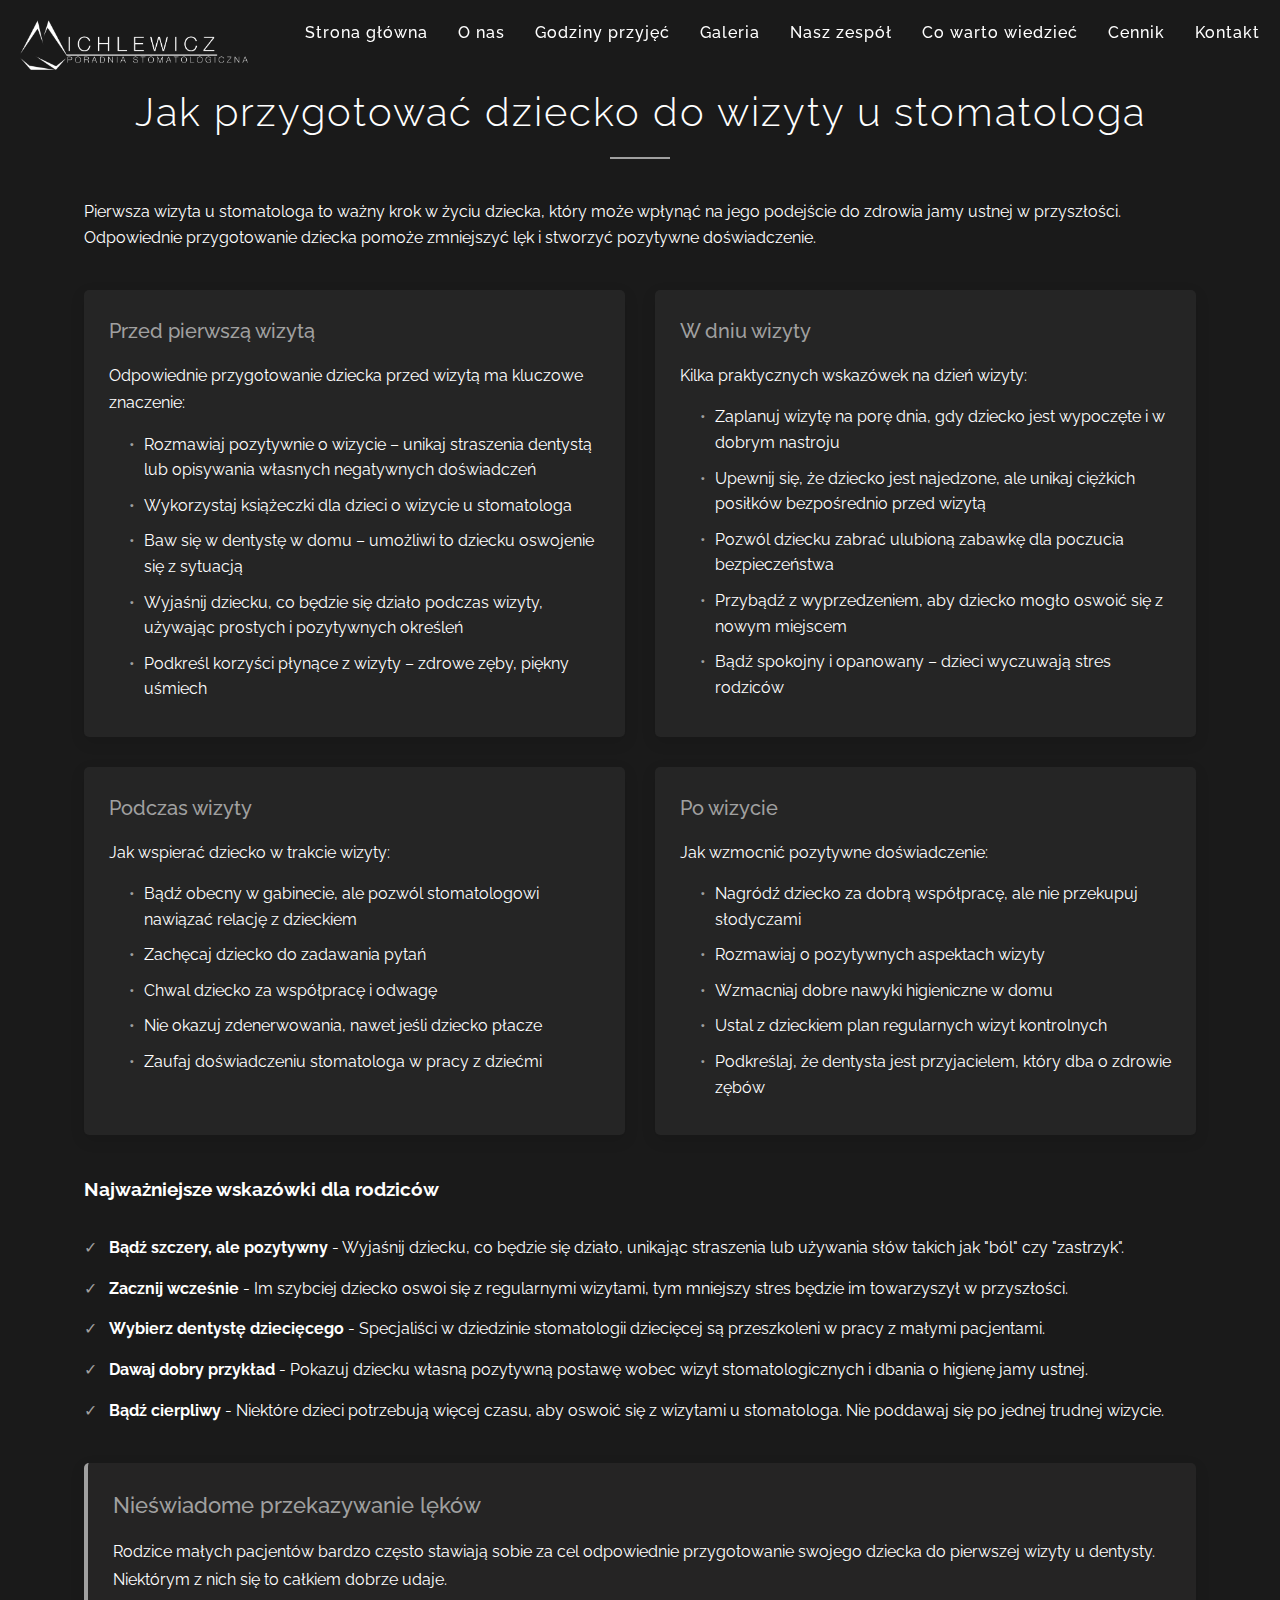
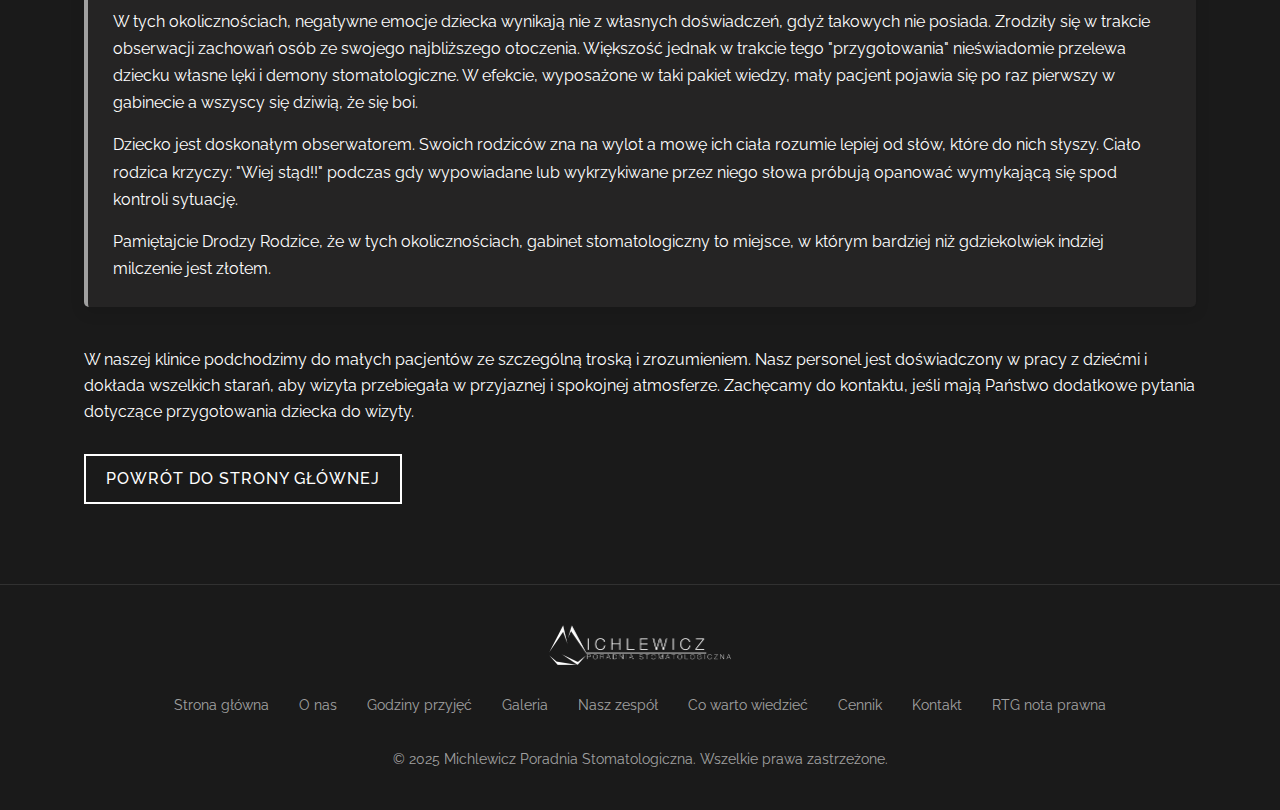
<file: kids_preparation.html>
<!DOCTYPE html>
<html lang="pl">
<head>
    <meta charset="UTF-8">
    <meta name="description" content="Jak przygotować dziecko do wizyty u stomatologa - Poradnia Stomatologiczna Michlewicz NZOZ">
    <meta name="viewport" content="width=device-width, initial-scale=1.0, maximum-scale=1.0, user-scalable=no">
    <title>Przygotowanie dziecka do wizyty - Michlewicz Poradnia Stomatologiczna</title>
    <link rel="stylesheet" href="style.css">
    <link rel="stylesheet" href="kids_preparation.css">
    <link rel="preconnect" href="https://fonts.googleapis.com">
    <link rel="preconnect" href="https://fonts.gstatic.com" crossorigin>
    <link href="https://fonts.googleapis.com/css2?family=Raleway:wght@300;400;500;600&display=swap" rel="stylesheet">
    <link rel="icon" href="logo/logo_favicon.png" type="image/x-icon">

</head>
<body>
<!-- Header and Navigation -->
<header>
    <div class="logo-container">
        <img src="logo/logotransparent.png" alt="Poradnia Stomatologiczna Michlewicz NZOZ" class="logo">
    </div>
    <nav>
        <div class="menu-toggle">
            <span></span>
            <span></span>
            <span></span>
        </div>
        <ul class="nav-menu">
            <li><a href="index.html#home" class="nav-link">Strona główna</a></li>
            <li><a href="index.html#o-nas" class="nav-link">O nas</a></li>
            <li><a href="index.html#godziny" class="nav-link">Godziny przyjęć</a></li>
            <li><a href="index.html#galeria" class="nav-link">Galeria</a></li>
            <li><a href="index.html#zespol" class="nav-link">Nasz zespół</a></li>
            <li><a href="index.html#warto-wiedziec" class="nav-link">Co warto wiedzieć</a></li>
            <li><a href="index.html#cennik" class="nav-link">Cennik</a></li>
            <li><a href="index.html#kontakt" class="nav-link">Kontakt</a></li>
        </ul>
    </nav>
</header>

<!-- Przygotowanie dziecka Content -->
<section class="legal-notice-section">
    <div class="container">
        <h2 class="section-title">Jak przygotować dziecko do wizyty u stomatologa</h2>

        <p>Pierwsza wizyta u stomatologa to ważny krok w życiu dziecka, który może wpłynąć na jego podejście do zdrowia jamy ustnej w przyszłości. Odpowiednie przygotowanie dziecka pomoże zmniejszyć lęk i stworzyć pozytywne doświadczenie.</p>

<!--        <div class="preparation-image">-->
<!--            <img src="image/welcomesite/kids.jpg" alt="Dziecko u stomatologa">-->
<!--        </div>-->

        <div class="preparation-grid">
            <div class="preparation-card">
                <h3>Przed pierwszą wizytą</h3>
                <p>Odpowiednie przygotowanie dziecka przed wizytą ma kluczowe znaczenie:</p>
                <ul>
                    <li>Rozmawiaj pozytywnie o wizycie – unikaj straszenia dentystą lub opisywania własnych negatywnych doświadczeń</li>
                    <li>Wykorzystaj książeczki dla dzieci o wizycie u stomatologa</li>
                    <li>Baw się w dentystę w domu – umożliwi to dziecku oswojenie się z sytuacją</li>
                    <li>Wyjaśnij dziecku, co będzie się działo podczas wizyty, używając prostych i pozytywnych określeń</li>
                    <li>Podkreśl korzyści płynące z wizyty – zdrowe zęby, piękny uśmiech</li>
                </ul>
            </div>

            <div class="preparation-card">
                <h3>W dniu wizyty</h3>
                <p>Kilka praktycznych wskazówek na dzień wizyty:</p>
                <ul>
                    <li>Zaplanuj wizytę na porę dnia, gdy dziecko jest wypoczęte i w dobrym nastroju</li>
                    <li>Upewnij się, że dziecko jest najedzone, ale unikaj ciężkich posiłków bezpośrednio przed wizytą</li>
                    <li>Pozwól dziecku zabrać ulubioną zabawkę dla poczucia bezpieczeństwa</li>
                    <li>Przybądź z wyprzedzeniem, aby dziecko mogło oswoić się z nowym miejscem</li>
                    <li>Bądź spokojny i opanowany – dzieci wyczuwają stres rodziców</li>
                </ul>
            </div>

            <div class="preparation-card">
                <h3>Podczas wizyty</h3>
                <p>Jak wspierać dziecko w trakcie wizyty:</p>
                <ul>
                    <li>Bądź obecny w gabinecie, ale pozwól stomatologowi nawiązać relację z dzieckiem</li>
                    <li>Zachęcaj dziecko do zadawania pytań</li>
                    <li>Chwal dziecko za współpracę i odwagę</li>
                    <li>Nie okazuj zdenerwowania, nawet jeśli dziecko płacze</li>
                    <li>Zaufaj doświadczeniu stomatologa w pracy z dziećmi</li>
                </ul>
            </div>

            <div class="preparation-card">
                <h3>Po wizycie</h3>
                <p>Jak wzmocnić pozytywne doświadczenie:</p>
                <ul>
                    <li>Nagródź dziecko za dobrą współpracę, ale nie przekupuj słodyczami</li>
                    <li>Rozmawiaj o pozytywnych aspektach wizyty</li>
                    <li>Wzmacniaj dobre nawyki higieniczne w domu</li>
                    <li>Ustal z dzieckiem plan regularnych wizyt kontrolnych</li>
                    <li>Podkreślaj, że dentysta jest przyjacielem, który dba o zdrowie zębów</li>
                </ul>
            </div>
        </div>

        <h3>Najważniejsze wskazówki dla rodziców</h3>
        <ul class="tips-list">
            <li><strong>Bądź szczery, ale pozytywny</strong> - Wyjaśnij dziecku, co będzie się działo, unikając straszenia lub używania słów takich jak "ból" czy "zastrzyk".</li>
            <li><strong>Zacznij wcześnie</strong> - Im szybciej dziecko oswoi się z regularnymi wizytami, tym mniejszy stres będzie im towarzyszył w przyszłości.</li>
            <li><strong>Wybierz dentystę dziecięcego</strong> - Specjaliści w dziedzinie stomatologii dziecięcej są przeszkoleni w pracy z małymi pacjentami.</li>
            <li><strong>Dawaj dobry przykład</strong> - Pokazuj dziecku własną pozytywną postawę wobec wizyt stomatologicznych i dbania o higienę jamy ustnej.</li>
            <li><strong>Bądź cierpliwy</strong> - Niektóre dzieci potrzebują więcej czasu, aby oswoić się z wizytami u stomatologa. Nie poddawaj się po jednej trudnej wizycie.</li>
        </ul>

        <div class="preparation-card preparation-warning">
            <h3>Nieświadome przekazywanie lęków</h3>
            <p>Rodzice małych pacjentów bardzo często stawiają sobie za cel odpowiednie przygotowanie swojego dziecka do pierwszej wizyty u dentysty. Niektórym z nich się to całkiem dobrze udaje.</p>
            <div class="spacer"></div>
            <p>W tych okolicznościach, negatywne emocje dziecka wynikają nie z własnych doświadczeń, gdyż takowych nie posiada. Zrodziły się w trakcie obserwacji zachowań osób ze swojego najbliższego otoczenia. Większość jednak w trakcie tego "przygotowania" nieświadomie przelewa dziecku własne lęki i demony stomatologiczne. W efekcie, wyposażone w taki pakiet wiedzy, mały pacjent pojawia się po raz pierwszy w gabinecie a wszyscy się dziwią, że się boi.</p>
            <div class="spacer"></div>
            <p>Dziecko jest doskonałym obserwatorem. Swoich rodziców zna na wylot a mowę ich ciała rozumie lepiej od słów, które do nich słyszy. Ciało rodzica krzyczy: "Wiej stąd!!" podczas gdy wypowiadane lub wykrzykiwane przez niego słowa próbują opanować wymykającą się spod kontroli sytuację.</p>
            <div class="spacer"></div>
            <p>Pamiętajcie Drodzy Rodzice, że w tych okolicznościach, gabinet stomatologiczny to miejsce, w którym bardziej niż gdziekolwiek indziej milczenie jest złotem.</p>
        </div>

        <p>W naszej klinice podchodzimy do małych pacjentów ze szczególną troską i zrozumieniem. Nasz personel jest doświadczony w pracy z dziećmi i dokłada wszelkich starań, aby wizyta przebiegała w przyjaznej i spokojnej atmosferze. Zachęcamy do kontaktu, jeśli mają Państwo dodatkowe pytania dotyczące przygotowania dziecka do wizyty.</p>

        <a href="index.html" class="back-button">Powrót do strony głównej</a>
    </div>
</section>

<!-- Footer -->
<footer>
    <div class="container">
        <div class="footer-content">
            <div class="footer-logo">
                <img src="logo/logotransparent.png" alt="Michlewicz Poradnia Stomatologiczna" class="footer-logo-img">
            </div>
            <nav class="footer-nav">
                <ul>
                    <li><a href="index.html#home" class="nav-link">Strona główna</a></li>
                    <li><a href="index.html#o-nas" class="nav-link">O nas</a></li>
                    <li><a href="index.html#godziny" class="nav-link">Godziny przyjęć</a></li>
                    <li><a href="index.html#galeria" class="nav-link">Galeria</a></li>
                    <li><a href="index.html#zespol" class="nav-link">Nasz zespół</a></li>
                    <li><a href="index.html#warto-wiedziec" class="nav-link">Co warto wiedzieć</a></li>
                    <li><a href="index.html#cennik" class="nav-link">Cennik</a></li>
                    <li><a href="index.html#kontakt" class="nav-link">Kontakt</a></li>
                    <li><a href="rtg_nota_prawna.html" class="nav-link">RTG nota prawna</a></li>
                </ul>
            </nav>
            <div class="footer-info">
                <p>&copy; 2025 Michlewicz Poradnia Stomatologiczna. Wszelkie prawa zastrzeżone.</p>
            </div>
        </div>
    </div>
</footer>

<script src="script.js"></script>
<script src="stats.js"></script>
</body>
</html>
</file>
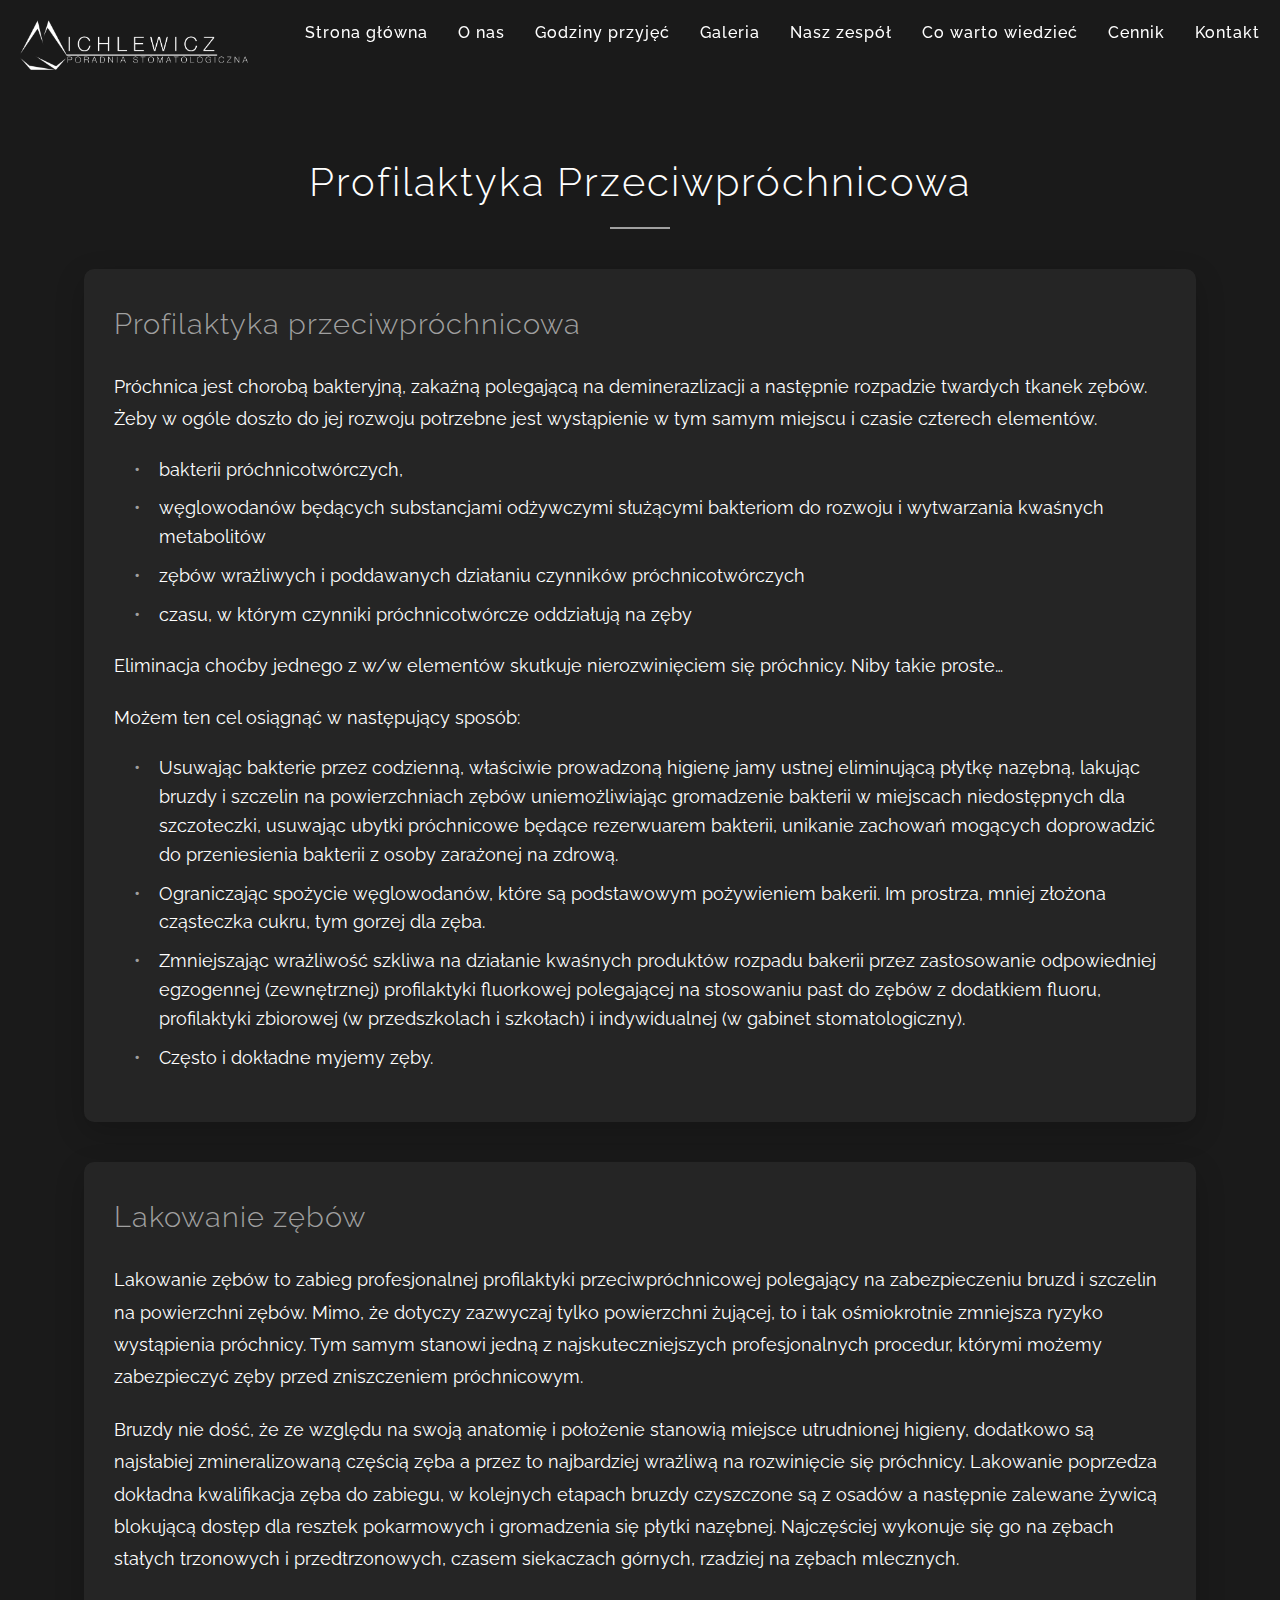
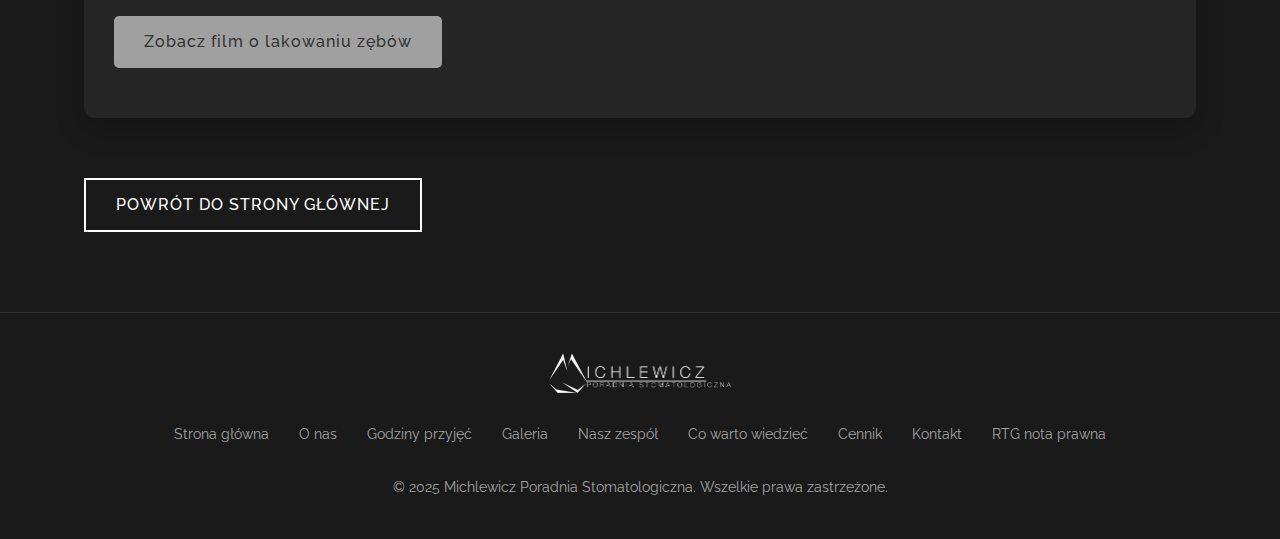
<file: profilaktyka.html>
<!DOCTYPE html>
<html lang="pl">
<head>
    <meta charset="UTF-8">
    <meta name="description" content="Profilaktyka przeciwpróchnicowa - Poradnia Stomatologiczna Michlewicz NZOZ. Informacje o profilaktyce próchnicy, lakowaniu zębów oraz skutecznych metodach ochrony uzębienia.">
    <meta name="viewport" content="width=device-width, initial-scale=1.0, maximum-scale=1.0, user-scalable=no">
    <title>Profilaktyka Przeciwpróchnicowa - Michlewicz Poradnia Stomatologiczna</title>
    <link rel="stylesheet" href="style.css">
    <link rel="stylesheet" href="profilaktyka.css">
    <link rel="preconnect" href="https://fonts.googleapis.com">
    <link rel="preconnect" href="https://fonts.gstatic.com" crossorigin>
    <link href="https://fonts.googleapis.com/css2?family=Raleway:wght@300;400;500;600&display=swap" rel="stylesheet">
    <link rel="icon" href="logo/logo_favicon.png" type="image/x-icon">

</head>
<body>
<!-- Header and Navigation -->
<header>
    <div class="logo-container">
        <img src="logo/logotransparent.png" alt="Poradnia Stomatologiczna Michlewicz NZOZ" class="logo">
    </div>
    <nav>
        <div class="menu-toggle">
            <span></span>
            <span></span>
            <span></span>
        </div>
        <ul class="nav-menu">
            <li><a href="index.html#home" class="nav-link">Strona główna</a></li>
            <li><a href="index.html#o-nas" class="nav-link">O nas</a></li>
            <li><a href="index.html#godziny" class="nav-link">Godziny przyjęć</a></li>
            <li><a href="index.html#galeria" class="nav-link">Galeria</a></li>
            <li><a href="index.html#zespol" class="nav-link">Nasz zespół</a></li>
            <li><a href="index.html#warto-wiedziec" class="nav-link">Co warto wiedzieć</a></li>
            <li><a href="index.html#cennik" class="nav-link">Cennik</a></li>
            <li><a href="index.html#kontakt" class="nav-link">Kontakt</a></li>
        </ul>
    </nav>
</header>

<!-- Profilaktyka Przeciwpróchnicowa Content -->
<section class="legal-notice-section">
    <div class="container">
        <h2 class="section-title">Profilaktyka Przeciwpróchnicowa</h2>

        <div class="legal-text">
            <h3>Profilaktyka przeciwpróchnicowa</h3>
            <p>Próchnica jest chorobą bakteryjną, zakaźną polegającą na deminerazlizacji a następnie rozpadzie twardych tkanek zębów. Żeby w ogóle doszło do jej rozwoju potrzebne jest wystąpienie w tym samym miejscu i czasie czterech elementów.</p>
            <ul>
                <li>bakterii próchnicotwórczych,</li>
                <li>węglowodanów będących substancjami odżywczymi służącymi bakteriom do rozwoju i wytwarzania kwaśnych metabolitów</li>
                <li>zębów wrażliwych i poddawanych działaniu czynników próchnicotwórczych</li>
                <li>czasu, w którym czynniki próchnicotwórcze oddziałują na zęby</li>
            </ul>
            <p>Eliminacja choćby jednego z w/w elementów skutkuje nierozwinięciem się próchnicy. Niby takie proste…</p>
            <p>Możem ten cel osiągnąć w następujący sposób:</p>
            <ul>
                <li>Usuwając bakterie przez codzienną, właściwie prowadzoną higienę jamy ustnej eliminującą płytkę nazębną, lakując bruzdy i szczelin na powierzchniach zębów uniemożliwiając gromadzenie bakterii w miejscach niedostępnych dla szczoteczki, usuwając ubytki próchnicowe będące rezerwuarem bakterii, unikanie zachowań mogących doprowadzić do przeniesienia bakterii z osoby zarażonej na zdrową.</li>
                <li>Ograniczając spożycie węglowodanów, które są podstawowym pożywieniem bakerii. Im prostrza, mniej złożona cząsteczka cukru, tym gorzej dla zęba.</li>
                <li>Zmniejszając wrażliwość szkliwa na działanie kwaśnych produktów rozpadu bakerii przez zastosowanie odpowiedniej egzogennej (zewnętrznej) profilaktyki fluorkowej polegającej na stosowaniu past do zębów z dodatkiem fluoru, profilaktyki zbiorowej (w przedszkolach i szkołach) i indywidualnej (w gabinet stomatologiczny).</li>
                <li>Często i dokładne myjemy zęby.</li>
            </ul>
        </div>

        <div class="legal-text">
            <h3>Lakowanie zębów</h3>
            <p>Lakowanie zębów to zabieg profesjonalnej profilaktyki przeciwpróchnicowej polegający na zabezpieczeniu bruzd i szczelin na powierzchni zębów. Mimo, że dotyczy zazwyczaj tylko powierzchni żującej, to i tak ośmiokrotnie zmniejsza ryzyko wystąpienia próchnicy. Tym samym stanowi jedną z najskuteczniejszych profesjonalnych procedur, którymi możemy zabezpieczyć zęby przed zniszczeniem próchnicowym.</p>
            <p>Bruzdy nie dość, że ze względu na swoją anatomię i położenie stanowią miejsce utrudnionej higieny, dodatkowo są najsłabiej zmineralizowaną częścią zęba a przez to najbardziej wrażliwą na rozwinięcie się próchnicy. Lakowanie poprzedza dokładna kwalifikacja zęba do zabiegu, w kolejnych etapach bruzdy czyszczone są z osadów a następnie zalewane żywicą blokującą dostęp dla resztek pokarmowych i gromadzenia się płytki nazębnej. Najczęściej wykonuje się go na zębach stałych trzonowych i przedtrzonowych, czasem siekaczach górnych, rzadziej na zębach mlecznych.</p>
            <a href="https://youtu.be/Se_Nc0sZ-IE?si=pVkhsVS5ADuNfRMk" target="_blank" class="video-link">Zobacz film o lakowaniu zębów</a>
        </div>

        <a href="index.html" class="back-button">Powrót do strony głównej</a>
    </div>
</section>

<!-- Footer -->
<footer>
    <div class="container">
        <div class="footer-content">
            <div class="footer-logo">
                <img src="logo/logotransparent.png" alt="Michlewicz Poradnia Stomatologiczna" class="footer-logo-img">
            </div>
            <nav class="footer-nav">
                <ul>
                    <li><a href="index.html#home" class="nav-link">Strona główna</a></li>
                    <li><a href="index.html#o-nas" class="nav-link">O nas</a></li>
                    <li><a href="index.html#godziny" class="nav-link">Godziny przyjęć</a></li>
                    <li><a href="index.html#galeria" class="nav-link">Galeria</a></li>
                    <li><a href="index.html#zespol" class="nav-link">Nasz zespół</a></li>
                    <li><a href="index.html#warto-wiedziec" class="nav-link">Co warto wiedzieć</a></li>
                    <li><a href="index.html#cennik" class="nav-link">Cennik</a></li>
                    <li><a href="index.html#kontakt" class="nav-link">Kontakt</a></li>
                    <li><a href="rtg_nota_prawna.html" class="nav-link">RTG nota prawna</a></li>
                </ul>
            </nav>
            <div class="footer-info">
                <p>&copy; 2025 Michlewicz Poradnia Stomatologiczna. Wszelkie prawa zastrzeżone.</p>
            </div>
        </div>
    </div>
</footer>

<script src="script.js"></script>
<script src="stats.js"></script>
</body>
</html>
</file>
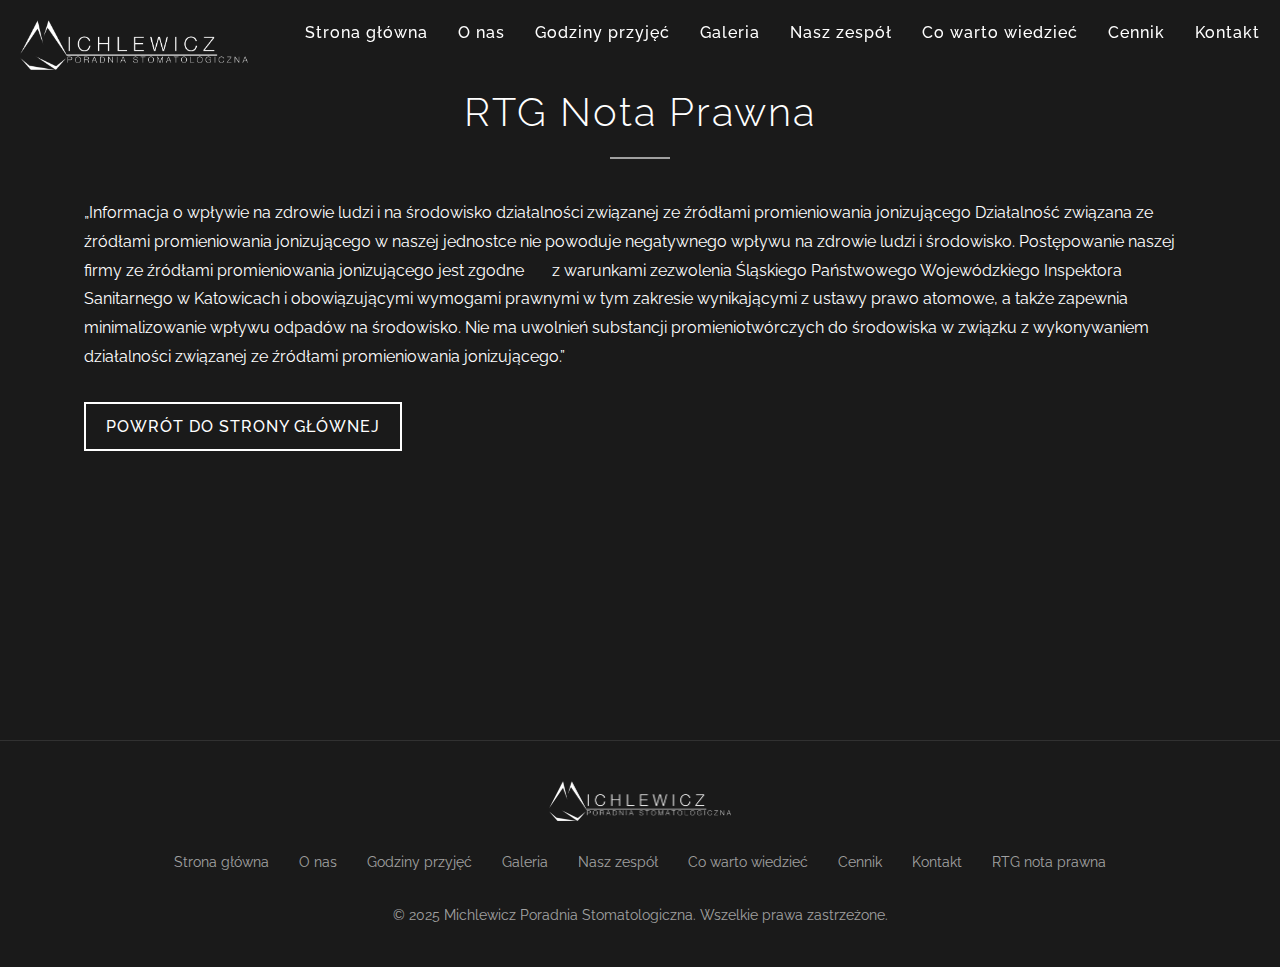
<file: rtg_nota_prawna.html>
<!DOCTYPE html>
<html lang="pl">
<head>
    <meta charset="UTF-8">
    <meta name="description" content="RTG Nota prawna - Poradnia Stomatologiczna Michlewicz NZOZ">
    <meta name="viewport" content="width=device-width, initial-scale=1.0, maximum-scale=1.0, user-scalable=no">
    <title>RTG Nota Prawna - Michlewicz Poradnia Stomatologiczna</title>
    <link rel="stylesheet" href="style.css">
    <link rel="preconnect" href="https://fonts.googleapis.com">
    <link rel="preconnect" href="https://fonts.gstatic.com" crossorigin>
    <link href="https://fonts.googleapis.com/css2?family=Raleway:wght@300;400;500;600&display=swap" rel="stylesheet">
    <link rel="icon" href="logo/logo_favicon.png" type="image/x-icon">
</head>
<body>
<!-- Header and Navigation -->
<header>
    <div class="logo-container">
        <img src="logo/logotransparent.png" alt="Poradnia Stomatologiczna Michlewicz NZOZ" class="logo">
    </div>
    <nav>
        <div class="menu-toggle">
            <span></span>
            <span></span>
            <span></span>
        </div>
        <ul class="nav-menu">
            <li><a href="index.html#home" class="nav-link">Strona główna</a></li>
            <li><a href="index.html#o-nas" class="nav-link">O nas</a></li>
            <li><a href="index.html#godziny" class="nav-link">Godziny przyjęć</a></li>
            <li><a href="index.html#galeria" class="nav-link">Galeria</a></li>
            <li><a href="index.html#zespol" class="nav-link">Nasz zespół</a></li>
            <li><a href="index.html#warto-wiedziec" class="nav-link">Co warto wiedzieć</a></li>
            <li><a href="index.html#cennik" class="nav-link">Cennik</a></li>
            <li><a href="index.html#kontakt" class="nav-link">Kontakt</a></li>
        </ul>
    </nav>
</header>

<!-- RTG Nota Prawna Content -->
<section class="legal-notice-section">
    <div class="container">
        <h2 class="section-title">RTG Nota Prawna</h2>
        <div class="legal-text">
            <p>„Informacja o wpływie na zdrowie ludzi i na środowisko działalności związanej ze źródłami promieniowania jonizującego
                Działalność związana ze źródłami promieniowania jonizującego w naszej jednostce nie powoduje negatywnego wpływu na zdrowie ludzi i środowisko.
                Postępowanie naszej firmy ze źródłami promieniowania jonizującego jest zgodne       z warunkami zezwolenia Śląskiego Państwowego Wojewódzkiego Inspektora Sanitarnego w Katowicach i obowiązującymi wymogami prawnymi w tym zakresie wynikającymi z ustawy prawo atomowe, a także zapewnia minimalizowanie wpływu odpadów na środowisko. Nie ma uwolnień substancji promieniotwórczych do środowiska w związku z wykonywaniem działalności związanej ze źródłami promieniowania jonizującego.”</p>
        </div>
        <a href="index.html" class="back-button">Powrót do strony głównej</a>
    </div>
</section>

<!-- Footer -->
<footer>
    <div class="container">
        <div class="footer-content">
            <div class="footer-logo">
                <img src="logo/logotransparent.png" alt="Michlewicz Poradnia Stomatologiczna" class="footer-logo-img">
            </div>
            <nav class="footer-nav">
                <ul>
                    <li><a href="index.html#home" class="nav-link">Strona główna</a></li>
                    <li><a href="index.html#o-nas" class="nav-link">O nas</a></li>
                    <li><a href="index.html#godziny" class="nav-link">Godziny przyjęć</a></li>
                    <li><a href="index.html#galeria" class="nav-link">Galeria</a></li>
                    <li><a href="index.html#zespol" class="nav-link">Nasz zespół</a></li>
                    <li><a href="index.html#warto-wiedziec" class="nav-link">Co warto wiedzieć</a></li>
                    <li><a href="index.html#cennik" class="nav-link">Cennik</a></li>
                    <li><a href="index.html#kontakt" class="nav-link">Kontakt</a></li>
                    <li><a href="rtg_nota_prawna.html" class="nav-link">RTG nota prawna</a></li>
                </ul>
            </nav>
            <div class="footer-info">
                <p>&copy; 2025 Michlewicz Poradnia Stomatologiczna. Wszelkie prawa zastrzeżone.</p>
            </div>
        </div>
    </div>
</footer>

<script src="script.js"></script>
<script src="stats.js"></script>
</body>
</html>
</file>
<file: style.css>
html, body {
  overflow-x: hidden;
  width: 100%;
  position: relative;
}
/* Base Styles */
:root {
    --primary-dark: #2c2c2c;
    --primary-darker: #1a1a1a;
    --primary-light: #ffffff;
    --accent-color: #a0a0a0;
    --text-light: #ffffff;
    --text-dark: #333333;
    --section-padding: 80px 0;
}

* {
    margin: 0;
    padding: 0;
    box-sizing: border-box;
}

html {
    scroll-behavior: smooth;
}

body {
    font-family: 'Raleway', sans-serif;
    line-height: 1.6;
    color: var(--text-light);
    background-color: var(--primary-dark);
    overflow-x: hidden;
}

.container {
    width: 90%;
    max-width: 1200px;
    margin: 0 auto;
    padding: 0 20px;
}

a {
    text-decoration: none;
    color: var(--text-light);
    transition: all 0.3s ease;
}

ul {
    list-style: none;
}

img {
    max-width: 100%;
    height: auto;
}

.section-title {
    font-size: 2.5rem;
    margin-bottom: 40px;
    text-align: center;
    font-weight: 300;
    letter-spacing: 2px;
    position: relative;
    padding-bottom: 15px;
}

.section-title::after {
    content: '';
    position: absolute;
    bottom: 0;
    left: 50%;
    transform: translateX(-50%);
    width: 60px;
    height: 2px;
    background-color: var(--accent-color);
}

/* Header and Navigation */
header {
    position: fixed;
    top: 0;
    left: 0;
    width: 100%;
    z-index: 1000;
    padding: 20px 0;
    transition: all 0.3s ease;
    background-color: transparent;
}

header.scrolled {
    background-color: var(--primary-darker);
    box-shadow: 0 5px 20px rgba(0, 0, 0, 0.1);
    padding: 15px 0;
}

.logo-container {
    float: left;
    margin-left: 20px;
}

.logo {
    height: 50px;
    display: block;
    transition: all 0.3s ease;
}

header.scrolled .logo {
    height: 40px;
}

nav {
    float: right;
    margin-right: 20px;
}

.nav-menu {
    display: flex;
}

.nav-menu li {
    margin-left: 30px;
}

.nav-menu a {
    font-size: 16px;
    font-weight: 500;
    letter-spacing: 1px;
    position: relative;
}

.nav-menu a::after {
    content: '';
    position: absolute;
    bottom: -5px;
    left: 0;
    width: 0;
    height: 2px;
    background-color: var(--accent-color);
    transition: width 0.3s ease;
}

.nav-menu a:hover::after {
    width: 100%;
}

.menu-toggle {
    display: none;
    cursor: pointer;
}

.menu-toggle span {
    display: block;
    width: 25px;
    height: 2px;
    background-color: var(--text-light);
    margin: 5px 0;
    transition: all 0.3s ease;
}

/* Hero Slider Section */
.hero-slider {
    height: 100vh;
    position: relative;
    overflow: hidden;
}

.slider-container {
    height: 100%;
    width: 100%;
}

.slide {
    position: absolute;
    top: 0;
    left: 0;
    width: 100%;
    height: 100%;
    background-size: cover;
    background-position: center;
    opacity: 0;
    transform: scale(1.05);
    transition: all 1.5s ease;
}

.slide::after {
    content: '';
    position: absolute;
    top: 0;
    left: 0;
    width: 100%;
    height: 100%;
    background-color: rgba(0, 0, 0, 0.5);
}

.slide.active {
    opacity: 1;
    transform: scale(1);
}

.slide-content {
    position: absolute;
    top: 50%;
    left: 10%;
    transform: translateY(-50%);
    z-index: 10;
    color: var(--text-light);
}

.slide-content h1 {
    font-size: 4rem;
    font-weight: 300;
    margin-bottom: 10px;
    opacity: 0;
    transform: translateY(20px);
    transition: all 0.5s ease 0.3s;
}

.slide-content h2 {
    font-size: 2rem;
    font-weight: 300;
    margin-bottom: 30px;
    opacity: 0;
    transform: translateY(20px);
    transition: all 0.5s ease 0.5s;
}

.slide.active .slide-content h1,
.slide.active .slide-content h2,
.slide.active .slide-content .cta-button {
    opacity: 1;
    transform: translateY(0);
}

.cta-button {
    display: inline-block;
    padding: 12px 30px;
    background-color: transparent;
    border: 2px solid var(--text-light);
    color: var(--text-light);
    font-size: 18px;
    font-weight: 500;
    letter-spacing: 1px;
    text-transform: uppercase;
    cursor: pointer;
    transition: all 0.3s ease;
    opacity: 0;
    transform: translateY(20px);
    /*transition: all 0.5s ease 0.7s;*/
}

.cta-button:hover {
    background-color: var(--text-light);
    color: var(--primary-dark);
}

.slider-controls {
    position: absolute;
    bottom: 40px;
    left: 50%;
    transform: translateX(-50%);
    z-index: 10;
    display: flex;
}

.control-dot {
    width: 12px;
    height: 12px;
    border-radius: 50%;
    background-color: rgba(255, 255, 255, 0.5);
    margin: 0 8px;
    cursor: pointer;
    transition: all 0.3s ease;
}

.control-dot.active {
    background-color: var(--text-light);
}

/* About Section */
.about-section {
    padding: var(--section-padding);
    background-color: var(--primary-darker);
}

.about-content {
    display: flex;
    align-items: center;
    justify-content: space-between;
}

.about-text {
    flex: 0 0 48%;
}

.about-text p {
    margin-bottom: 20px;
    font-size: 18px;
    line-height: 1.8;
}

.about-image {
    flex: 0 0 48%;
    border-radius: 5px;
    overflow: hidden;
    box-shadow: 0 20px 40px rgba(0, 0, 0, 0.3);
}

/* Hours Section */
.hours-section {
    padding: var(--section-padding);
    background-color: var(--primary-dark);
}

.hours-container {
    display: flex;
    justify-content: space-around;
    flex-wrap: wrap;
}

.hours-box {
    flex: 0 0 30%;
    text-align: center;
    padding: 40px 20px;
    margin-bottom: 30px;
    border: 1px solid rgba(255, 255, 255, 0.1);
    border-radius: 5px;
    transition: all 0.3s ease;
}

.hours-box:hover {
    transform: translateY(-10px);
    box-shadow: 0 15px 30px rgba(0, 0, 0, 0.2);
}

.day {
    font-size: 20px;
    margin-bottom: 15px;
    color: var(--accent-color);
}

.time {
    font-size: 24px;
    font-weight: 600;
}

/* Co warto wiedzieć Section */
.info-section {
    padding: var(--section-padding);
    background-color: var(--primary-darker);
}

.info-cards {
    display: flex;
    justify-content: space-between;
    flex-wrap: wrap;
    gap: 30px;
}

.info-card {
    flex: 1 1 300px;
    background-color: rgba(255, 255, 255, 0.05);
    border-radius: 8px;
    padding: 30px;
    transition: all 0.3s ease;
    box-shadow: 0 10px 20px rgba(0, 0, 0, 0.1);
    display: flex;
    flex-direction: column;
}

.info-card:hover {
    transform: translateY(-10px);
    box-shadow: 0 15px 30px rgba(0, 0, 0, 0.2);
    background-color: rgba(255, 255, 255, 0.08);
}

.info-card h3 {
    font-size: 22px;
    margin-bottom: 15px;
    color: var(--accent-color);
}

.info-card p {
    margin-bottom: 20px;
    font-size: 16px;
    line-height: 1.6;
    flex-grow: 1;
}

.info-button {
    display: inline-block;
    padding: 10px 20px;
    background-color: transparent;
    border: 1px solid var(--accent-color);
    color: var(--text-light);
    font-size: 16px;
    text-align: center;
    border-radius: 4px;
    transition: all 0.3s ease;
    align-self: flex-start;
}

.info-button:hover {
    background-color: var(--accent-color);
    color: var(--primary-darker);
}

/* Media Queries - dodaj te style na końcu istniejących media queries */
@media (max-width: 768px) {
    .info-cards {
        flex-direction: column;
    }

    .info-card {
        margin-bottom: 20px;
    }
}

/* Gallery Section */
.gallery-section {
    padding: var(--section-padding);
    background-color: var(--primary-darker);
}

.gallery-container {
    display: grid;
    grid-template-columns: repeat(3, 1fr);
    grid-gap: 20px;
}

.gallery-item {
    position: relative;
    overflow: hidden;
    border-radius: 5px;
    height: 250px;
}

.gallery-image {
    width: 100%;
    height: 100%;
    object-fit: cover;
    transition: all 0.5s ease;
}

.gallery-item:hover .gallery-image {
    transform: scale(1.1);
}

/* Price List Section */
/*.pricelist-section {*/
/*    padding: var(--section-padding);*/
/*    background-color: var(--primary-darker);*/
/*}*/

/*.pricelist-container {*/
/*    display: flex;*/
/*    flex-wrap: wrap;*/
/*    justify-content: space-between;*/
/*}*/

/*.pricelist-category {*/
/*    flex: 0 0 30%;*/
/*    margin-bottom: 40px;*/
/*}*/

/*.pricelist-category h3 {*/
/*    font-size: 22px;*/
/*    margin-bottom: 20px;*/
/*    padding-bottom: 10px;*/
/*    border-bottom: 1px solid rgba(255, 255, 255, 0.1);*/
/*    color: var(--accent-color);*/
/*}*/

/*.price-item {*/
/*    display: flex;*/
/*    justify-content: space-between;*/
/*    margin-bottom: 15px;*/
/*    padding-bottom: 15px;*/
/*    border-bottom: 1px dashed rgba(255, 255, 255, 0.1);*/
/*}*/

/*.service {*/
/*    font-size: 16px;*/
/*}*/

/*.price {*/
/*    font-size: 16px;*/
/*    font-weight: 600;*/
/*}*/

/* Price List Section - Updated */
.pricelist-section {
    padding: var(--section-padding);
    background-color: var(--primary-darker);
}

.pricelist-container {
    display: flex;
    flex-direction: column;
    gap: 20px;
    max-width: 900px;
    margin: 0 auto;
}

.pricelist-category {
    background-color: rgba(255, 255, 255, 0.05);
    border-radius: 8px;
    overflow: hidden;
    transition: all 0.3s ease;
    box-shadow: 0 5px 15px rgba(0, 0, 0, 0.1);
}

.pricelist-category:hover {
    transform: translateY(-5px);
    box-shadow: 0 8px 25px rgba(0, 0, 0, 0.15);
}

.category-header {
    display: flex;
    justify-content: space-between;
    align-items: center;
    padding: 20px 25px;
    cursor: pointer;
    border-bottom: 1px solid rgba(255, 255, 255, 0.1);
    transition: all 0.3s ease;
}

.category-header:hover {
    background-color: rgba(255, 255, 255, 0.1);
}

.category-header h3 {
    font-size: 22px;
    margin: 0;
    color: var(--accent-color);
    font-weight: 500;
}

.toggle-icon {
    font-size: 24px;
    font-weight: 300;
    color: var(--accent-color);
    transition: all 0.3s ease;
}

.category-header.active .toggle-icon {
    transform: rotate(45deg);
}

.price-list {
    max-height: 0;
    overflow: hidden;
    transition: max-height 0.5s ease;
}

.category-header.active + .price-list {
    max-height: 1000px; /* Wysokość wystarczająca, by pomieścić zawartość */
}

.price-item {
    display: flex;
    justify-content: space-between;
    padding: 15px 25px;
    border-bottom: 1px dashed rgba(255, 255, 255, 0.1);
}

.price-item:last-child {
    border-bottom: none;
}

.service {
    font-size: 16px;
    flex: 0 0 70%;
    padding-right: 20px;
}

.price {
    font-size: 16px;
    font-weight: 600;
    flex: 0 0 30%;
    text-align: right;
    color: var(--accent-color);
}

/* Media Queries dla cennika */
@media (max-width: 768px) {
    .service {
        flex: 0 0 60%;
    }

    .price {
        flex: 0 0 40%;
    }
}

@media (max-width: 576px) {
    .category-header h3 {
        font-size: 18px;
    }

    .price-item {
        padding: 12px 20px;
    }

    .service, .price {
        font-size: 14px;
    }
}

/* Contact Section */
.contact-section {
    padding: var(--section-padding);
    background-color: var(--primary-dark);
}

.contact-container {
    display: flex;
    flex-wrap: wrap;
    justify-content: space-between;
}

.contact-info {
    flex: 0 0 48%;
    display: flex;
    flex-wrap: wrap;
    justify-content: space-between;
}

.contact-item {
    flex: 0 0 100%;
    margin-bottom: 30px;
}

.contact-item h3 {
    font-size: 22px;
    margin-bottom: 10px;
    color: var(--accent-color);
}

.contact-item p {
    font-size: 18px;
    line-height: 1.6;
}

.contact-map {
    flex: 0 0 48%;
    border-radius: 5px;
    overflow: hidden;
    box-shadow: 0 20px 40px rgba(0, 0, 0, 0.3);
}

/* Footer */
footer {
    padding: 40px 0;
    background-color: var(--primary-darker);
    border-top: 1px solid rgba(255, 255, 255, 0.1);
}

.footer-content {
    display: flex;
    align-items: center;
    justify-content: space-between;
}

.footer-logo-img {
    height: 40px;
}

.footer-info p {
    font-size: 14px;
    color: rgba(255, 255, 255, 0.6);
}

/* Media Queries */
@media (max-width: 1024px) {
    .section-title {
        font-size: 2.2rem;
    }

    .slide-content h1 {
        font-size: 3.5rem;
    }

    .slide-content h2 {
        font-size: 1.8rem;
    }

    .pricelist-category {
        flex: 0 0 48%;
    }
}
/* Footer Navigation */
.footer-nav {
    margin: 20px 0;
    width: 100%;
    text-align: center;
}

.footer-nav ul {
    display: flex;
    flex-wrap: wrap;
    justify-content: center;
}

.footer-nav li {
    margin: 0 15px 10px;
}

.footer-nav a {
    font-size: 14px;
    color: rgba(255, 255, 255, 0.6);
    transition: all 0.3s ease;
}

.footer-nav a:hover {
    color: var(--text-light);
}

/* Update footer content flex direction */
.footer-content {
    flex-direction: column;
    text-align: center;
}

/* RTG Nota Prawna Page */
.legal-notice-section {
    padding: var(--section-padding);
    background-color: var(--primary-darker);
    min-height: calc(100vh - 160px); /* Account for header and footer */
}

.back-button {
    display: inline-block;
    margin-top: 30px;
    padding: 10px 20px;
    background-color: transparent;
    border: 2px solid var(--text-light);
    color: var(--text-light);
    font-size: 16px;
    font-weight: 500;
    letter-spacing: 1px;
    text-transform: uppercase;
    cursor: pointer;
    transition: all 0.3s ease;
}

.back-button:hover {
    background-color: var(--text-light);
    color: var(--primary-dark);
}

.legal-text {
    margin-top: 40px;
    font-size: 16px;
    line-height: 1.8;
}

@media (max-width: 576px) {
    .footer-nav li {
        margin: 0 10px 10px;
    }

    .footer-nav a {
        font-size: 13px;
    }
}

@media (max-width: 768px) {
    .menu-toggle {
        display: block;
        float: right;
        position: relative;
        z-index: 1001;
    }

    .nav-menu {
        position: fixed;
        top: 0;
        right: -100%;
        width: 80%;
        height: 100vh;
        background-color: var(--primary-darker);
        flex-direction: column;
        justify-content: center;
        align-items: center;
        transition: all 0.5s ease;
        z-index: 1000;
    }

    .nav-menu.active {
        right: 0;
    }

    .nav-menu li {
        margin: 15px 0;
    }

    .nav-menu a {
        font-size: 18px;
    }

    .slide-content {
        left: 5%;
        width: 90%;
    }

    .slide-content h1 {
        font-size: 3rem;
    }

    .slide-content h2 {
        font-size: 1.5rem;
    }

    .about-content, .kids-content, .contact-container {
        flex-direction: column;
    }

    .about-text, .about-image, .kids-text, .kids-image, .contact-info, .contact-map {
        flex: 0 0 100%;
    }

    .about-text, .kids-text, .contact-info {
        margin-bottom: 40px;
    }

    .gallery-container {
        grid-template-columns: repeat(2, 1fr);
    }

    .pricelist-category {
        flex: 0 0 100%;
    }

    .hours-box {
        flex: 0 0 100%;
    }
}

@media (max-width: 576px) {
    .section-title {
        font-size: 2rem;
    }

    .slide-content h1 {
        font-size: 2.5rem;
    }

    .slide-content h2 {
        font-size: 1.2rem;
    }

    .cta-button {
        padding: 10px 20px;
        font-size: 16px;
    }

    .gallery-container {
        grid-template-columns: 1fr;
    }

    .footer-content {
        flex-direction: column;
        text-align: center;
    }

    .footer-logo {
        margin-bottom: 20px;
    }
}

/*!* Team Section *!*/
/*.team-section {*/
/*    padding: var(--section-padding);*/
/*    background-color: var(--primary-dark);*/
/*    overflow: hidden;*/
/*}*/

/*.team-slider-container {*/
/*    position: relative;*/
/*    width: 100%;*/
/*    max-width: 1200px;*/
/*    margin: 0 auto;*/
/*    overflow: hidden;*/
/*}*/

/*.team-slider-wrapper {*/
/*    display: flex;*/
/*    transition: transform 0.6s ease-in-out;*/
/*    width: 600%; !* Dostosowane do 6 slajdów (100% * 6) *!*/
/*}*/

/*.team-slide {*/
/*    width: calc(100% / 6); !* Dostosowane do 6 slajdów (100% / 6) *!*/
/*    padding: 0 20px;*/
/*    display: flex;*/
/*    justify-content: space-around;*/
/*    flex-wrap: wrap;*/
/*}*/

/*.team-member {*/
/*    flex: 0 0 45%;*/
/*    margin-bottom: 40px;*/
/*    background-color: rgba(255, 255, 255, 0.05);*/
/*    border-radius: 8px;*/
/*    padding: 30px;*/
/*    box-shadow: 0 10px 30px rgba(0, 0, 0, 0.2);*/
/*    transition: all 0.3s ease;*/
/*}*/

/*.team-member:hover {*/
/*    transform: translateY(-10px);*/
/*    box-shadow: 0 15px 35px rgba(0, 0, 0, 0.3);*/
/*}*/

/*.team-member-photo {*/
/*    width: 180px;*/
/*    height: 180px;*/
/*    border-radius: 50%;*/
/*    margin: 0 auto 20px;*/
/*    overflow: hidden;*/
/*}*/

/*.placeholder-photo {*/
/*    background-color: rgba(160, 160, 160, 0.2);*/
/*    display: flex;*/
/*    align-items: center;*/
/*    justify-content: center;*/
/*    position: relative;*/
/*}*/

/*.placeholder-photo::after {*/
/*    content: '\1F464'; !* Unicode ikona użytkownika *!*/
/*    font-size: 72px;*/
/*    color: rgba(255, 255, 255, 0.3);*/
/*}*/

/*.team-member-info {*/
/*    text-align: center;*/
/*}*/

/*.team-member-info h3 {*/
/*    font-size: 20px;*/
/*    margin-bottom: 10px;*/
/*    font-weight: 500;*/
/*    color: var(--accent-color);*/
/*}*/

/*.team-member-info p {*/
/*    font-size: 16px;*/
/*    line-height: 1.6;*/
/*    margin-bottom: 0;*/
/*}*/

/*.team-slider-controls {*/
/*    display: flex;*/
/*    justify-content: center;*/
/*    align-items: center;*/
/*    margin-top: 40px;*/
/*}*/

/*.team-slider-prev,*/
/*.team-slider-next {*/
/*    background-color: transparent;*/
/*    border: 2px solid var(--accent-color);*/
/*    color: var(--accent-color);*/
/*    width: 40px;*/
/*    height: 40px;*/
/*    border-radius: 50%;*/
/*    font-size: 18px;*/
/*    cursor: pointer;*/
/*    display: flex;*/
/*    align-items: center;*/
/*    justify-content: center;*/
/*    transition: all 0.3s ease;*/
/*}*/

/*.team-slider-prev:hover,*/
/*.team-slider-next:hover {*/
/*    background-color: var(--accent-color);*/
/*    color: var(--primary-dark);*/
/*}*/

/*.team-slider-dots {*/
/*    display: flex;*/
/*    margin: 0 20px;*/
/*}*/

/*.team-slider-dot {*/
/*    width: 12px;*/
/*    height: 12px;*/
/*    border-radius: 50%;*/
/*    background-color: rgba(255, 255, 255, 0.3);*/
/*    margin: 0 8px;*/
/*    cursor: pointer;*/
/*    transition: all 0.3s ease;*/
/*}*/

/*.team-slider-dot.active {*/
/*    background-color: var(--accent-color);*/
/*}*/


/*!* Dodaj te style do istniejącego CSS *!*/

/*!* Styl dla ostatniego slajdu *!*/
/*.last-slide {*/
/*    justify-content: center;*/
/*}*/

/*!* Styl dla wycentrowanego członka zespołu *!*/
/*.centered-member {*/
/*    max-width: 450px; !* Możesz dostosować szerokość według potrzeb *!*/
/*    margin: 0 auto;*/
/*}*/

/*!* Opcjonalnie: jeśli chcesz, aby zdjęcie było większe dla wycentrowanej osoby *!*/
/*.centered-member .team-member-photo {*/
/*    width: 200px;*/
/*    height: 200px;*/
/*}*/
/*!*test end*!*/

/*!* Dodaj styl dla responsywności do sekcji media queries *!*/
/*@media (max-width: 768px) {*/
/*    .team-member {*/
/*        flex: 0 0 100%;*/
/*    }*/
/*}*/


/* Partners Section */
.partners-section {
    padding: var(--section-padding);
    background-color: #3a3a3a; /* Szare tło, jaśniejsze niż czarna stopka */
}

.partners-container {
    position: relative;
    overflow: hidden;
    padding: 20px 0;
    margin: 0 -20px;
}

.partners-slider {
    display: flex;
    width: max-content; /* Pozwala kontenerowi rozszerzać się do szerokości zawartości */
    /* Animacja będzie dodana przez JavaScript dynamicznie */
}

.partner-logo {
    flex: 0 0 auto;
    margin: 0 25px;
    height: 60px;
    display: flex;
    align-items: center;
    justify-content: center;
    transition: all 0.3s ease;
}

.partner-logo img {
    max-height: 60px;
    max-width: 160px;
    filter: brightness(0) invert(1); /* Zmienia kolorowe logo na białe */
    opacity: 0.7;
    transition: all 0.3s ease;
}

.partner-logo:hover img {
    opacity: 1;
    transform: scale(1.05);
}

/* Keyframes będą dodane dynamicznie przez JavaScript */
</file>
<file: cookie.css>
/* Cookie Consent Styles */
.cookie-consent {
    position: fixed;
    bottom: -100%;
    left: 0;
    width: 100%;
    background-color: var(--primary-darker);
    box-shadow: 0 -5px 15px rgba(0, 0, 0, 0.2);
    z-index: 9999;
    padding: 20px;
    transition: bottom 0.5s ease-in-out;
}

.cookie-consent.active {
    bottom: 0;
}

.cookie-content {
    display: flex;
    justify-content: space-between;
    align-items: center;
    max-width: 1200px;
    margin: 0 auto;
}

.cookie-text {
    flex: 0 0 65%;
    font-size: 16px;
    line-height: 1.5;
}

.cookie-text a {
    color: var(--accent-color);
    text-decoration: underline;
}

.cookie-text a:hover {
    color: var(--text-light);
}

.cookie-buttons {
    flex: 0 0 30%;
    display: flex;
    justify-content: flex-end;
    gap: 15px;
}

.cookie-button {
    padding: 10px 20px;
    border: none;
    border-radius: 4px;
    font-size: 16px;
    font-weight: 500;
    cursor: pointer;
    transition: all 0.3s ease;
    font-family: 'Raleway', sans-serif;
}

.cookie-button.accept {
    background-color: var(--accent-color);
    color: var(--primary-darker);
}

.cookie-button.reject {
    background-color: transparent;
    border: 1px solid var(--accent-color);
    color: var(--text-light);
}

.cookie-button:hover {
    opacity: 0.9;
    transform: translateY(-2px);
}

/* Modal Styles */
.modal {
    display: none;
    position: fixed;
    top: 0;
    left: 0;
    width: 100%;
    height: 100%;
    background-color: rgba(0, 0, 0, 0.7);
    z-index: 10000;
    overflow-y: auto;
}

.modal-content {
    background-color: var(--primary-dark);
    margin: 10% auto;
    padding: 30px;
    width: 80%;
    max-width: 800px;
    border-radius: 5px;
    box-shadow: 0 5px 30px rgba(0, 0, 0, 0.3);
    position: relative;
    animation: modalFadeIn 0.4s;
}

@keyframes modalFadeIn {
    from {opacity: 0; transform: translateY(-50px);}
    to {opacity: 1; transform: translateY(0);}
}

.close-modal {
    position: absolute;
    top: 15px;
    right: 20px;
    font-size: 28px;
    font-weight: bold;
    color: var(--text-light);
    cursor: pointer;
}

.modal h2 {
    font-size: 28px;
    margin-bottom: 20px;
    padding-bottom: 15px;
    border-bottom: 1px solid rgba(255, 255, 255, 0.1);
    color: var(--accent-color);
}

.modal h3 {
    font-size: 20px;
    margin: 20px 0 10px;
    color: var(--accent-color);
}

.modal-body {
    margin-bottom: 25px;
}

.modal-body p, .modal-body ul {
    margin-bottom: 15px;
    line-height: 1.6;
}

.modal-body ul {
    padding-left: 20px;
}

.modal-body ul li {
    margin-bottom: 10px;
    position: relative;
    padding-left: 15px;
}

.modal-body ul li::before {
    content: '•';
    position: absolute;
    left: 0;
    color: var(--accent-color);
}

/* Responsive Styles for Cookie Consent */
@media (max-width: 768px) {
    .cookie-content {
        flex-direction: column;
    }

    .cookie-text, .cookie-buttons {
        flex: 0 0 100%;
        margin-bottom: 15px;
    }

    .cookie-buttons {
        justify-content: center;
    }
}

@media (max-width: 576px) {
    .modal-content {
        width: 95%;
        margin: 5% auto;
        padding: 20px;
    }

    .cookie-buttons {
        flex-direction: column;
        gap: 10px;
    }

    .cookie-button {
        width: 100%;
    }
}
</file>
<file: team.css>
/* Team Section */
.team-section {
    padding: var(--section-padding);
    background-color: var(--primary-dark);
    overflow: hidden;
}

.team-slider-container {
    position: relative;
    width: 100%;
    max-width: 1200px;
    margin: 0 auto;
    overflow: hidden;
}

.team-slider-wrapper {
    display: flex;
    transition: transform 0.6s ease-in-out;
    width: 600%; /* Dostosowane do 6 slajdów (100% * 6) */
}

.team-slide {
    width: calc(100% / 6); /* Dostosowane do 6 slajdów (100% / 6) */
    padding: 0 20px;
    display: flex;
    justify-content: space-around;
    flex-wrap: wrap;
}

.team-member {
    flex: 0 0 45%;
    margin-bottom: 40px;
    background-color: rgba(255, 255, 255, 0.05);
    border-radius: 8px;
    padding: 30px;
    box-shadow: 0 10px 30px rgba(0, 0, 0, 0.2);
    transition: all 0.3s ease;
}

.team-member:hover {
    transform: translateY(-10px);
    box-shadow: 0 15px 35px rgba(0, 0, 0, 0.3);
}

.team-member-photo {
    width: 180px;
    height: 180px;
    border-radius: 50%;
    margin: 0 auto 20px;
    overflow: hidden;
}

.placeholder-photo {
    background-color: rgba(160, 160, 160, 0.2);
    display: flex;
    align-items: center;
    justify-content: center;
    position: relative;
}

.placeholder-photo::after {
    content: '\1F464'; /* Unicode ikona użytkownika */
    font-size: 72px;
    color: rgba(255, 255, 255, 0.3);
}

.team-member-info {
    text-align: center;
}

.team-member-info h3 {
    font-size: 20px;
    margin-bottom: 10px;
    font-weight: 500;
    color: var(--accent-color);
}

.team-member-info p {
    font-size: 16px;
    line-height: 1.6;
    margin-bottom: 0;
}

.team-slider-controls {
    display: flex;
    justify-content: center;
    align-items: center;
    margin-top: 40px;
}

.team-slider-prev,
.team-slider-next {
    background-color: transparent;
    border: 2px solid var(--accent-color);
    color: var(--accent-color);
    width: 40px;
    height: 40px;
    border-radius: 50%;
    font-size: 18px;
    cursor: pointer;
    display: flex;
    align-items: center;
    justify-content: center;
    transition: all 0.3s ease;
}

.team-slider-prev:hover,
.team-slider-next:hover {
    background-color: var(--accent-color);
    color: var(--primary-dark);
}

.team-slider-dots {
    display: flex;
    margin: 0 20px;
}

.team-slider-dot {
    width: 12px;
    height: 12px;
    border-radius: 50%;
    background-color: rgba(255, 255, 255, 0.3);
    margin: 0 8px;
    cursor: pointer;
    transition: all 0.3s ease;
}

.team-slider-dot.active {
    background-color: var(--accent-color);
}


/* Dodaj te style do istniejącego CSS */

/* Styl dla ostatniego slajdu */
.last-slide {
    justify-content: center;
}

/* Styl dla wycentrowanego członka zespołu */
.centered-member {
    max-width: 450px; /* Możesz dostosować szerokość według potrzeb */
    margin: 0 auto;
}

/* Opcjonalnie: jeśli chcesz, aby zdjęcie było większe dla wycentrowanej osoby */
.centered-member .team-member-photo {
    width: 200px;
    height: 200px;
}
/*test end*/

/* Dodaj styl dla responsywności do sekcji media queries */
@media (max-width: 768px) {
    .team-member {
        flex: 0 0 100%;
    }
}
</file>
<file: kids_preparation.css>
/* Dodatkowe style specyficzne dla tej podstrony */
.preparation-grid {
    display: grid;
    grid-template-columns: repeat(2, 1fr);
    gap: 30px;
    margin: 40px 0;
}

.preparation-card {
    background-color: rgba(255, 255, 255, 0.05);
    border-radius: 5px;
    padding: 25px;
    box-shadow: 0 5px 15px rgba(0, 0, 0, 0.1);
    transition: all 0.3s ease;
}

.preparation-card:hover {
    transform: translateY(-5px);
    box-shadow: 0 10px 20px rgba(0, 0, 0, 0.2);
}

.preparation-card h3 {
    color: var(--accent-color);
    margin-bottom: 15px;
    font-size: 20px;
    font-weight: 500;
}

.preparation-card p {
    font-size: 16px;
    line-height: 1.7;
}

.preparation-card ul {
    padding-left: 20px;
    margin-top: 15px;
}

.preparation-card li {
    margin-bottom: 10px;
    position: relative;
    padding-left: 15px;
}

.preparation-card li::before {
    content: '•';
    position: absolute;
    left: 0;
    color: var(--accent-color);
}

/*.preparation-image {*/
/*    margin: 40px 0;*/
/*    border-radius: 5px;*/
/*    overflow: hidden;*/
/*    box-shadow: 0 20px 40px rgba(0, 0, 0, 0.3);*/
/*}*/

.preparation-image img {
    width: 100%;
    display: block;
}

.age-recommendations {
    margin: 40px 0;
}

.age-recommendations h3 {
    color: var(--accent-color);
    margin-bottom: 20px;
    font-size: 22px;
    font-weight: 500;
}

.age-table {
    width: 100%;
    border-collapse: collapse;
}

.age-table th, .age-table td {
    padding: 12px 15px;
    border: 1px solid rgba(255, 255, 255, 0.1);
    text-align: left;
}

.age-table th {
    background-color: rgba(255, 255, 255, 0.05);
    color: var(--accent-color);
}

.age-table tr:hover {
    background-color: rgba(255, 255, 255, 0.03);
}

.tips-list {
    margin: 30px 0;
}

.tips-list li {
    margin-bottom: 15px;
    position: relative;
    padding-left: 25px;
}

.tips-list li::before {
    content: '✓';
    position: absolute;
    left: 0;
    color: var(--accent-color);
}



@media (max-width: 768px) {
    .preparation-grid {
        grid-template-columns: 1fr;
    }
}

.preparation-warning {
    background-color: rgba(255, 235, 235, 0.05);
    border-left: 4px solid var(--accent-color);
    margin: 40px 0;
    grid-column: span 2;
}

.preparation-warning h3 {
    font-size: 22px;
}

.preparation-warning strong {
    color: var(--accent-color);
    font-weight: 600;
}

@media (max-width: 768px) {
    .preparation-warning {
        grid-column: span 1;
    }
}

.spacer {
    height: 15px; /* możesz dostosować wysokość */
}
</file>
<file: profilaktyka.css>
/* Dodatkowe style dla sekcji profilaktyki */
.legal-notice-section {
    padding: 150px 0 80px;
    background-color: var(--primary-darker);
}

.legal-text {
    background-color: rgba(255, 255, 255, 0.05);
    border-radius: 10px;
    padding: 30px;
    margin-bottom: 30px;
    box-shadow: 0 10px 30px rgba(0, 0, 0, 0.2);
}

.legal-text h3 {
    font-size: 1.8rem;
    margin-bottom: 20px;
    color: var(--accent-color);
    font-weight: 300;
    letter-spacing: 1px;
}

.legal-text p {
    margin-bottom: 20px;
    font-size: 18px;
    line-height: 1.8;
}

.legal-text ul {
    margin-bottom: 20px;
    padding-left: 20px;
}

.legal-text ul li {
    margin-bottom: 10px;
    font-size: 18px;
    line-height: 1.6;
    position: relative;
    padding-left: 25px;
}

.legal-text ul li::before {
    content: '•';
    position: absolute;
    left: 0;
    color: var(--accent-color);
}

.back-button {
    display: inline-block;
    padding: 12px 30px;
    background-color: transparent;
    border: 2px solid var(--text-light);
    color: var(--text-light);
    font-size: 16px;
    font-weight: 500;
    letter-spacing: 1px;
    text-transform: uppercase;
    cursor: pointer;
    transition: all 0.3s ease;
    text-align: center;
}

.back-button:hover {
    background-color: var(--text-light);
    color: var(--primary-dark);
}

.video-link {
    display: inline-block;
    margin-top: 20px;
    margin-bottom: 20px;
    padding: 12px 30px;
    background-color: var(--accent-color);
    color: var(--text-dark);
    border-radius: 5px;
    font-weight: 500;
    letter-spacing: 1px;
    transition: all 0.3s ease;
}

.video-link:hover {
    background-color: var(--text-light);
    transform: translateY(-3px);
    box-shadow: 0 5px 15px rgba(0, 0, 0, 0.2);
}
</file>
